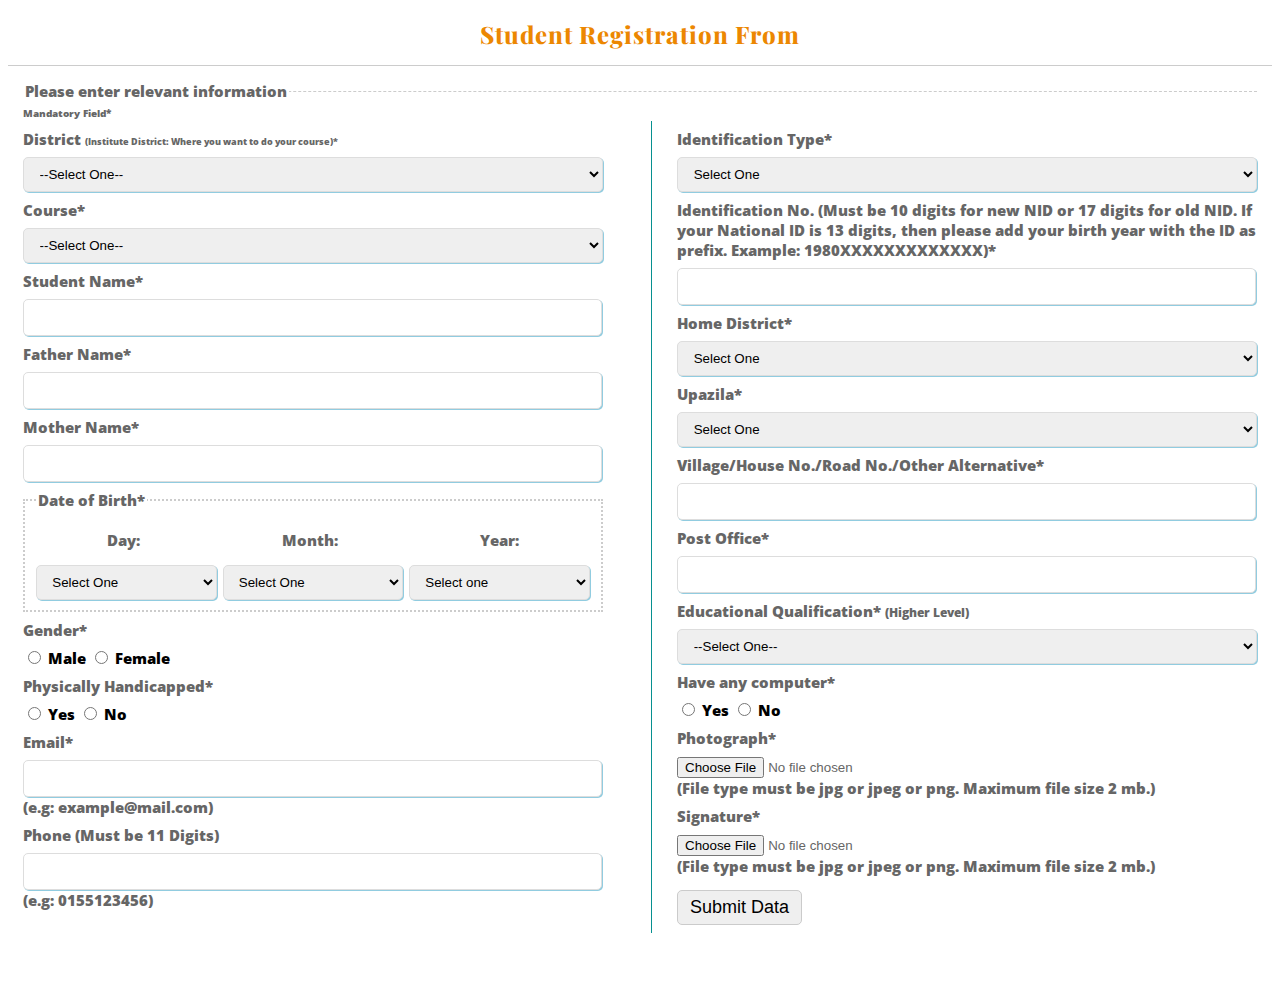
<file: SecondTask/index.html>
<!DOCTYPE html>
<html lang="en">
  <head>
    <meta charset="UTF-8" />
    <meta http-equiv="X-UA-Compatible" content="IE=edge" />
    <meta name="viewport" content="width=device-width, initial-scale=1.0" />
    <link
      href="https://fonts.googleapis.com/css2?family=Playfair+Display&display=swap"
      rel="stylesheet"
    />
    <link rel="preconnect" href="https://fonts.googleapis.com" />
    <link rel="preconnect" href="https://fonts.gstatic.com" crossorigin />
    <link
      href="https://fonts.googleapis.com/css2?family=Open+Sans:wght@300&display=swap"
      rel="stylesheet"
    />
    <link rel="stylesheet" href="style.css" />

    <title>Learning and Earning</title>
  </head>
  <body>
    <div class="caption">Student Registration From</div>
    <div class="container">
      <fieldset class="stitle">
        <legend>Please enter relevant information</legend>
      </fieldset>
      <small style="font-size: 10px">Mandatory Field*</small>
      <form action="">
        <div class="left-section">
          <div class="label">
            District
            <span style="font-size: 9px"
              >(Institute District: Where you want to do your course)*</span
            >
          </div>
          <div>
            <select name="district" id="district">
              <option value="">--Select One--</option>
              <option value="">Dhaka</option>
              <option value="">Narayanganj</option>
              <option value="">Bogra</option>
              <option value="">Gazipur</option>
              <option value="">Mymensing</option>
              <option value="">Naogaon</option>
              <option value="">Faridpur</option>
              <option value="">Gopalganj</option>
              <option value="">Jamalpur</option>
              <option value="">Kishoreganj</option>
              <option value="">Madaripur</option>
              <option value="">Manikganj</option>
            </select>
          </div>
          <div class="label">Course*</div>
          <div>
            <select name="course" id="course">
              <option value="">--Select One--</option>
              <option value="">
                Web Design & Development - 2020 (2020,February)
              </option>
              <option value="">Graphic Design - 2020 (2020,February)</option>
              <option value="">Digital Marketing - 2020 (2020,February)</option>
            </select>
          </div>
          <div class="label">Student Name*</div>
          <div>
            <input class="name" type="text" />
          </div>
          <div class="label">Father Name*</div>
          <div>
            <input class="name" type="text" />
          </div>
          <div class="label">Mother Name*</div>
          <div>
            <input class="name" type="text" />
          </div>
          <fieldset class="label" style="border: 2px dotted #ccc">
            <legend>Date of Birth*</legend>
            <div
              class="dob"
              style="display: flex; justify-content: space-around"
            >
              <p>Day:</p>
              <p>Month:</p>
              <p>Year:</p>
            </div>
            <div style="display: flex; justify-content: space-evenly">
              <select style="margin-right: 6px" name="" id="">
                <option value="">Select One</option>
                <option value="">1</option>
                <option value="">2</option>
                <option value="">3</option>
                <option value="">4</option>
                <option value="">5</option>
                <option value="">6</option>
                <option value="">7</option>
                <option value="">8</option>
                <option value="">9</option>
                <option value="">10</option>
                <option value="">11</option>
                <option value="">12</option>
                <option value="">13</option>
                <option value="">14</option>
                <option value="">15</option>
                <option value="">16</option>
                <option value="">17</option>
                <option value="">18</option>
                <option value="">19</option>
                <option value="">20</option>
                <option value="">21</option>
                <option value="">22</option>
                <option value="">23</option>
                <option value="">24</option>
                <option value="">25</option>
                <option value="">26</option>
                <option value="">27</option>
                <option value="">28</option>
                <option value="">29</option>
                <option value="">30</option>
                <option value="">31</option>
              </select>
              <select style="margin-right: 6px" name="" id="">
                <option value="">Select One</option>
                <option value="">January</option>
                <option value="">Februray</option>
                <option value="">March</option>
                <option value="">April</option>
                <option value="">May</option>
                <option value="">June</option>
                <option value="">July</option>
                <option value="">August</option>
                <option value="">September</option>
                <option value="">October</option>
                <option value="">November</option>
                <option value="">December</option>
              </select>
              <select name="" id="">
                <option value="">Select one</option>
                <option value="1960">1960</option>
                <option value="1961">1961</option>
                <option value="1962">1962</option>
                <option value="1963">1963</option>
                <option value="1964">1964</option>
                <option value="1965">1965</option>
                <option value="1966">1966</option>
                <option value="1967">1967</option>
                <option value="1968">1968</option>
                <option value="1969">1969</option>
                <option value="1970">1970</option>
                <option value="1971">1971</option>
                <option value="1972">1972</option>
                <option value="1973">1973</option>
                <option value="1974">1974</option>
                <option value="1975">1975</option>
                <option value="1976">1976</option>
                <option value="1977">1977</option>
                <option value="1978">1978</option>
                <option value="1979">1979</option>
                <option value="1980">1980</option>
                <option value="1981">1981</option>
                <option value="1982">1982</option>
                <option value="1983">1983</option>
                <option value="1984">1984</option>
                <option value="1985">1985</option>
                <option value="1986">1986</option>
                <option value="1987">1987</option>
                <option value="1988">1988</option>
                <option value="1989">1989</option>
                <option value="1990">1990</option>
                <option value="1991">1991</option>
                <option value="1992">1992</option>
                <option value="1993">1993</option>
                <option value="1994">1994</option>
                <option value="1995">1995</option>
                <option value="1996">1996</option>
                <option value="1997">1997</option>
                <option value="1998">1998</option>
                <option value="1999">1999</option>
                <option value="2000">2000</option>
                <option value="2001">2001</option>
                <option value="2002">2002</option>
                <option value="2003">2003</option>
                <option value="2004">2004</option>
                <option value="2005">2005</option>
                <option value="2006">2006</option>
              </select>
            </div>
          </fieldset>

          <div class="label">Gender*</div>

          <input type="radio" name="gender" id="male" />
          <label for="male">Male</label>
          <input type="radio" name="gender" id="fmale" />
          <label for="fmale">Female</label>
          <div class="label">Physically Handicapped*</div>

          <input type="radio" name="PH" id="Yes" />
          <label for="Yes">Yes</label>
          <input type="radio" name="PH" id="No" />
          <label for="No">No</label>
          <div class="label">Email*</div>
          <div>
            <input class="name" type="text" />
          </div>
          <div>(e.g: example@mail.com)</div>
          <div class="label">Phone (Must be 11 Digits)</div>
          <div>
            <input class="name" type="text" />
          </div>
          <div>(e.g: 0155123456)</div>
        </div>
        <div class="right-section">
          <div class="label">Identification Type*</div>
          <div>
            <select name="IT" id="IT">
              <option value="">Select One</option>
              <option value="">Birth Certificate No.</option>
              <option value="">National ID</option>
            </select>
          </div>
          <div class="label">
            Identification No. (Must be 10 digits for new NID or 17 digits for
            old NID. If your National ID is 13 digits, then please add your
            birth year with the ID as prefix. Example: 1980XXXXXXXXXXXXX)*
          </div>
          <input class="name" type="text" />
          <div class="label">Home District*</div>
          <select name="homeDistrict" id="homeDistrict">
            <option value="">Select One</option>

            <option>Bagerhat</option>
            <option>Bandarban</option>
            <option>Barguna</option>
            <option>Barisal</option>
            <option>Bhola</option>
            <option>Bogra</option>
            <option>Brahmanbaria</option>
            <option>Chandpur</option>
            <option>Chapainawabganj</option>
            <option>Chittagong</option>
            <option value="54" data-div="5">Chuadanga</option>
            <option value="29" data-div="2">Comilla</option>
            <option value="38" data-div="2">Cox's Bazar</option>
            <option value="1" data-div="1">Dhaka</option>
            <option value="46" data-div="7">Dinajpur</option>
            <option value="9" data-div="1">Faridpur</option>
            <option value="33" data-div="2">Feni</option>
            <option value="48" data-div="7">Gaibandha</option>
            <option value="6" data-div="1">Gazipur</option>
            <option value="10" data-div="1">Gopalganj</option>
            <option value="63" data-div="4">Habiganj</option>
            <option value="11" data-div="1">Jamalpur</option>
            <option value="55" data-div="5">Jessore</option>
            <option value="42" data-div="6">Jhalokati</option>
            <option value="56" data-div="5">Jhenaidah</option>
            <option value="22" data-div="3">Joypurhat</option>
            <option value="35" data-div="2">Khagrachhari</option>
            <option value="57" data-div="5">Khulna</option>
            <option value="12" data-div="1">Kishoreganj</option>
            <option value="47" data-div="7">Kurigram</option>
            <option value="58" data-div="5">Kushtia</option>
            <option value="31" data-div="2">Lakshmipur</option>
            <option value="52" data-div="7">Lalmonirhat</option>
            <option value="13" data-div="1">Madaripur</option>
            <option value="59" data-div="5">Magura</option>
            <option value="14" data-div="1">Manikganj</option>
            <option value="60" data-div="5">Meherpur</option>
            <option value="64" data-div="4">Moulvibazar</option>
            <option value="15" data-div="1">Munshiganj</option>
            <option value="7" data-div="1">Mymensing</option>
            <option value="8" data-div="3">Naogaon</option>
            <option value="61" data-div="5">Narail</option>
            <option value="4" data-div="1">Narayanganj</option>
            <option value="16" data-div="1">Narsingdi</option>
            <option value="23" data-div="3">Natore</option>
            <option value="17" data-div="1">Netrokona</option>
            <option value="49" data-div="7">Nilphamari</option>
            <option value="32" data-div="2">Noakhali</option>
            <option value="25" data-div="3">Pabna</option>
            <option value="50" data-div="7">Panchagarh</option>
            <option value="43" data-div="6">Patuakhali</option>
            <option value="44" data-div="6">Pirojpur</option>
            <option value="18" data-div="1">Rajbari</option>
            <option value="26" data-div="3">Rajshahi</option>
            <option value="36" data-div="2">Rangamati</option>
            <option value="45" data-div="7">Rangpur</option>
            <option value="62" data-div="5">Satkhira</option>
            <option value="19" data-div="1">Shariatpur</option>
            <option value="20" data-div="1">Sherpur</option>
            <option value="27" data-div="3">Sirajganj</option>
            <option value="65" data-div="4">Sunamganj</option>
            <option value="66" data-div="4">Sylhet</option>
            <option value="21" data-div="1">Tangail</option>
            <option value="51" data-div="7">Thakurgaon</option>
          </select>
          <div class="label">Upazila*</div>
          <select name="upazila" id="upazila">
            <option value="">Select One</option>
            <option value="416" data-district="55">Abhaynagar</option>
            <option value="6" data-district="5">Adamdighi</option>
            <option value="102" data-district="52">Aditmari</option>
            <option value="137" data-district="39">Agailjhara</option>
            <option value="470" data-district="63">Ajmiriganj</option>
            <option value="180" data-district="28">Akhaura</option>
            <option value="1" data-district="22">Akkelpur</option>
            <option value="412" data-district="54">Alamdanga</option>
            <option value="284" data-district="9">Alfadanga</option>
            <option value="173" data-district="37">Ali Kadam</option>
            <option value="131" data-district="40">Amtali</option>
            <option value="197" data-district="34">Anwara</option>
            <option value="353" data-district="4">Araihazar</option>
            <option value="187" data-district="28">Ashuganj</option>
            <option value="463" data-district="62">Assasuni</option>
            <option value="310" data-district="12">Astagram</option>
            <option value="41" data-district="25">Ataikula</option>
            <option value="42" data-district="25">Atgharia</option>
            <option value="358" data-district="17">Atpara</option>
            <option value="18" data-district="8">Atrai</option>
            <option value="113" data-district="50">Atwari</option>
            <option value="138" data-district="39">Babuganj</option>
            <option value="19" data-district="8">Badalgachhi</option>
            <option value="118" data-district="45">Badarganj</option>
            <option value="269" data-district="36">Bagaichhari</option>
            <option value="29" data-district="23">Bagatipara</option>
            <option value="403" data-district="53">Bagerhat Sadar</option>
            <option value="60" data-district="26">Bagha</option>
            <option value="417" data-district="55">Bagherpara</option>
            <option value="61" data-district="26">Bagmara</option>
            <option value="471" data-district="63">Bahubal</option>
            <option value="311" data-district="12">Bajitpur</option>
            <option value="139" data-district="39">Bakerganj</option>
            <option value="303" data-district="11">Baksiganj</option>
            <option value="496" data-district="66">Balaganj</option>
            <option value="126" data-district="51">Baliadangi</option>
            <option value="368" data-district="18">Baliakandi</option>
            <option value="132" data-district="40">Bamna</option>
            <option value="140" data-district="39">Banaripara</option>
            <option value="181" data-district="28">Bancharampur</option>
            <option value="354" data-district="4">Bandar</option>
            <option value="174" data-district="37">Bandarban Sadar</option>
            <option value="211" data-district="34">
              Bandor (Chittagong Port) Thana
            </option>
            <option value="472" data-district="63">Baniyachong</option>
            <option value="198" data-district="34">Banshkhali</option>
            <option value="30" data-district="23">Baraigram</option>
            <option value="133" data-district="40">Barguna Sadar</option>
            <option value="359" data-district="17">Barhatta</option>
            <option value="143" data-district="39">Barisal Sadar</option>
            <option value="270" data-district="36">Barkal</option>
            <option value="478" data-district="64">Barlekha</option>
            <option value="217" data-district="29">Barura</option>
            <option value="386" data-district="21">Basail</option>
            <option value="430" data-district="57">Batiaghata</option>
            <option value="158" data-district="43">Bauphal</option>
            <option value="497" data-district="66">Beanibazar</option>
            <option value="260" data-district="32">Begumganj</option>
            <option value="398" data-district="16">Belabo</option>
            <option value="272" data-district="36">Belaichhari</option>
            <option value="51" data-district="27">Belkuchi</option>
            <option value="43" data-district="25">Bera</option>
            <option value="134" data-district="40">Betagi</option>
            <option value="312" data-district="12">Bhairab</option>
            <option value="340" data-district="7">Bhaluka</option>
            <option value="166" data-district="44">Bhandaria</option>
            <option value="285" data-district="9">Bhanga</option>
            <option value="44" data-district="25">Bhangura</option>
            <option value="373" data-district="19">Bhedarganj</option>
            <option value="445" data-district="58">Bheramara</option>
            <option value="147" data-district="41">Bhola Sadar</option>
            <option value="36" data-district="24">Bholahat</option>
            <option value="387" data-district="21">Bhuapur</option>
            <option value="93" data-district="47">Bhurungamari</option>
            <option value="188" data-district="28">Bijoynagar</option>
            <option value="75" data-district="46">Biral</option>
            <option value="73" data-district="46">Birampur</option>
            <option value="74" data-district="46">Birganj</option>
            <option value="485" data-district="65">Bishwamvarpur</option>
            <option value="498" data-district="66">Bishwanath</option>
            <option value="69" data-district="26">Boalia Thana</option>
            <option value="199" data-district="34">Boalkhali</option>
            <option value="286" data-district="9">Boalmari</option>
            <option value="76" data-district="46">Bochaganj</option>
            <option value="114" data-district="50">Boda</option>
            <option value="7" data-district="5">Bogra Sadar</option>
            <option value="182" data-district="28">Brahmanbaria Sadar</option>
            <option value="218" data-district="29">Brahmanpara</option>
            <option value="148" data-district="41">Burhanuddin</option>
            <option value="219" data-district="29">Burichang</option>
            <option value="233" data-district="38">Chakaria</option>
            <option value="200" data-district="34">Chandanaish</option>
            <option value="212" data-district="34">Chandgaon Thana</option>
            <option value="220" data-district="29">Chandina</option>
            <option value="189" data-district="30">Chandpur Sadar</option>
            <option value="149" data-district="41">Char Fasson</option>
            <option value="94" data-district="47">Char Rajibpur</option>
            <option value="287" data-district="9">Charbhadrasan</option>
            <option value="62" data-district="26">Charghat</option>
            <option value="262" data-district="32">Chatkhil</option>
            <option value="45" data-district="25">Chatmohar</option>
            <option value="221" data-district="29">Chauddagram</option>
            <option value="418" data-district="55">Chaugachha</option>
            <option value="52" data-district="27">Chauhali</option>
            <option value="241" data-district="33">Chhagalnaiya</option>
            <option value="486" data-district="65">Chhatak</option>
            <option value="95" data-district="47">Chilmari</option>
            <option value="77" data-district="46">Chirirbandar</option>
            <option value="404" data-district="53">Chitalmari</option>
            <option value="413" data-district="54">Chuadanga Sadar</option>
            <option value="473" data-district="63">Chunarughat</option>
            <option value="228" data-district="29">
              Comilla Adarsha Sadar
            </option>
            <option value="232" data-district="29">
              Comilla Sadar Dakshin
            </option>
            <option value="263" data-district="32">Companiganj</option>
            <option value="499" data-district="66">Companigonj</option>
            <option value="234" data-district="38">Cox's Bazar Sadar</option>
            <option value="431" data-district="57">Dacope</option>
            <option value="242" data-district="33">Daganbhuiyan</option>
            <option value="374" data-district="19">Damudya</option>
            <option value="414" data-district="54">Damurhuda</option>
            <option value="159" data-district="43">Dashmina</option>
            <option value="222" data-district="29">Daudkandi</option>
            <option value="150" data-district="41">Daulatkhan</option>
            <option value="327" data-district="14">Daulatpur</option>
            <option value="446" data-district="58">Daulatpur</option>
            <option value="439" data-district="57">Daulatpur Thana</option>
            <option value="464" data-district="62">Debhata</option>
            <option value="223" data-district="29">Debidwar</option>
            <option value="115" data-district="50">Debiganj</option>
            <option value="388" data-district="21">Delduar</option>
            <option value="487" data-district="65">Derai</option>
            <option value="304" data-district="11">Dewanganj</option>
            <option value="508" data-district="1">
              Dhaka North City Corporation
            </option>
            <option value="509" data-district="1">
              Dhaka South City Corporation
            </option>
            <option value="21" data-district="8">Dhamoirhat</option>
            <option value="279" data-district="1">Dhamrai</option>
            <option value="395" data-district="21">Dhanbari</option>
          </select>
          <div class="label">Village/House No./Road No./Other Alternative*</div>
          <input class="name" type="text" />
          <div class="label">Post Office*</div>
          <input class="name" type="text" />
          <div class="label">
            Educational Qualification*
            <span style="font-size: 12px">(Higher Level)</span>
          </div>
          <select name="education" id="education">
            <option value="">--Select One--</option>

            <option value="higher secondary">
              Higher Secondary/Equivalent
            </option>
            <option value="bachelor">Bachelor</option>
            <option value="master">Master</option>
            <option value="phd">Phd</option>
          </select>
          <div class="label">Have any computer*</div>

          <input type="radio" name="cm" id="YesC" />
          <label for="YesC">Yes</label>
          <input type="radio" name="cm" id="NoC" />
          <label for="NoC">No</label>
          <div class="label">Photograph*</div>
          <input type="file" />
          <div>
            (File type must be jpg or jpeg or png. Maximum file size 2 mb.)
          </div>
          <div class="label">Signature*</div>
          <input type="file" />
          <div>
            (File type must be jpg or jpeg or png. Maximum file size 2 mb.)
          </div>
          <div class="label">
            <button>Submit Data</button>
          </div>
        </div>
      </form>
    </div>
  </body>
</html>
</file>
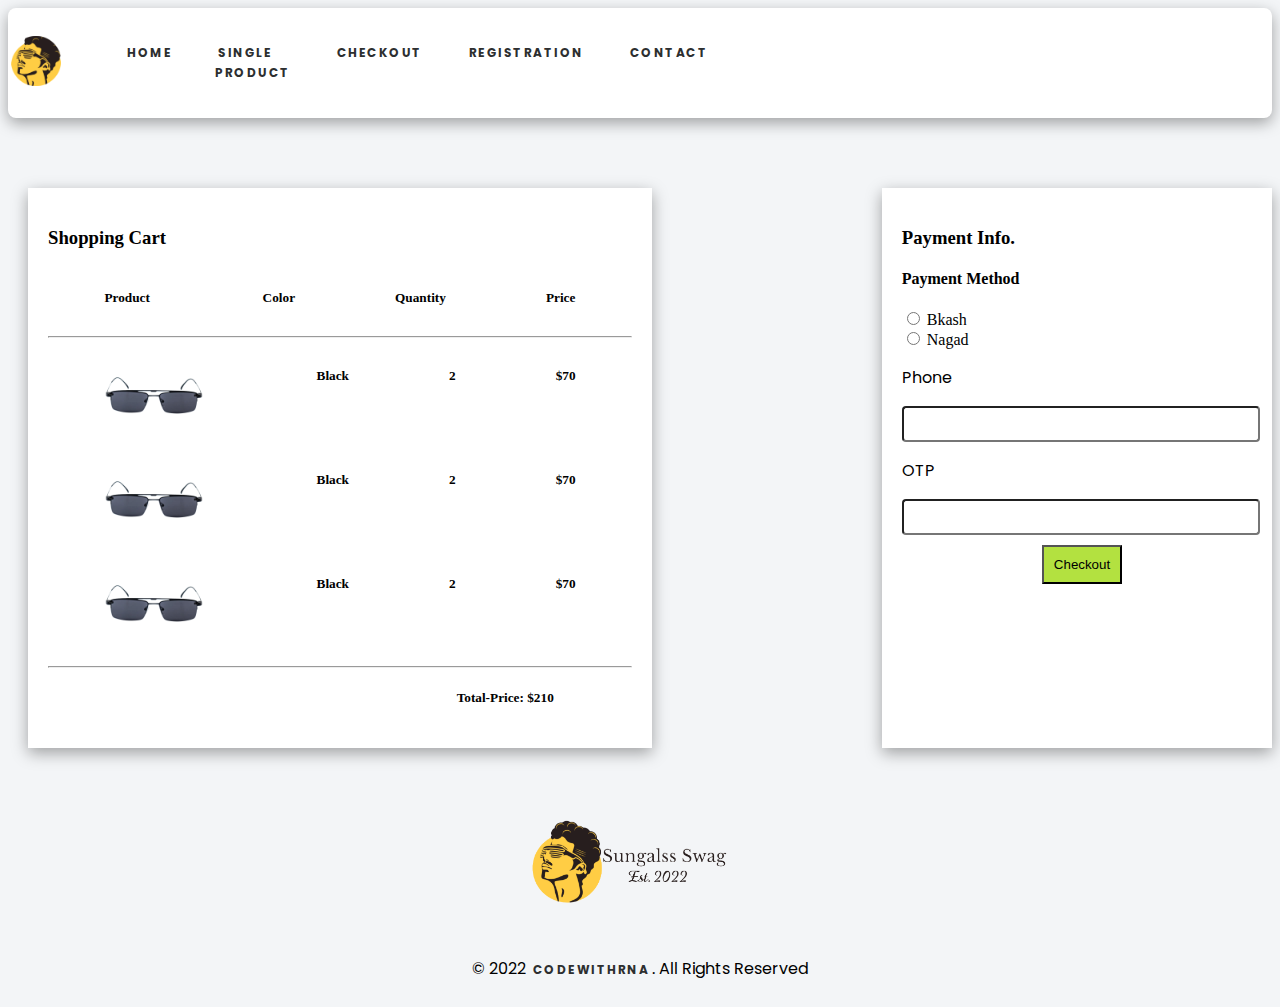
<file: Exam/Project/Html/Checkout/checkout.html>
<!DOCTYPE html>
<html lang="en">
  <head>
    <meta charset="UTF-8" />
    <meta http-equiv="X-UA-Compatible" content="IE=edge" />
    <meta name="viewport" content="width=device-width, initial-scale=1.0" />
    <link
      rel="stylesheet"
      href="https://cdnjs.cloudflare.com/ajax/libs/font-awesome/6.1.2/css/all.min.css"
      integrity="sha512-1sCRPdkRXhBV2PBLUdRb4tMg1w2YPf37qatUFeS7zlBy7jJI8Lf4VHwWfZZfpXtYSLy85pkm9GaYVYMfw5BC1A=="
      crossorigin="anonymous"
      referrerpolicy="no-referrer"
    />
    <!-- Fonts -->
    <link rel="preconnect" href="https://fonts.googleapis.com" />
    <link rel="preconnect" href="https://fonts.gstatic.com" crossorigin />
    <link
      href="https://fonts.googleapis.com/css2?family=Playfair+Display:wght@700&family=Plus+Jakarta+Sans:wght@300&family=Poppins:wght@300&display=swap"
      rel="stylesheet"
    />
    <link rel="stylesheet" href="styles.css" />
    <title>Checkout</title>
  </head>
  <body>
    <header class="header">
      <div class="logo-side">
        <a href="../../home.html">
          <!-- TODO: Add Logo -->
          <img src="../../images/logo-modified.png" width="50" alt="" />
        </a>
      </div>
      <nav>
        <div class="first-ul">
          <ul class="navbar-list">
            <li class="navbar-item">
              <a href="../../home.html" class="navbar-link">Home</a>
            </li>

            <li class="navbar-item">
              <a href="../SingleProduct/singleProduct.html" class="navbar-link"
                >Single Product</a
              >
            </li>

            <li class="navbar-item">
              <a href="../Checkout/checkout.html" class="navbar-link"
                >Checkout
              </a>
            </li>

            <li class="navbar-item">
              <a href="../Register/register.html" class="navbar-link"
                >Registration
              </a>
            </li>

            <li class="navbar-item">
              <a href="../Contact/contact.html" class="navbar-link">Contact</a>
            </li>
          </ul>
        </div>
        <div class="second-ul">
          <ul class="action-list">
            <li>
              <a href="#"><i class="fa-solid fa-magnifying-glass"></i></a>
            </li>
            <li>
              <a href="#"><i class="fa-solid fa-user-large"></i></a>
            </li>
            <li>
              <a href="#"><i class="fa-solid fa-cart-shopping"></i></a>
            </li>
            <li>
              <a href="#"><i class="fa-solid fa-moon"></i></a>
            </li>
          </ul>
        </div>
      </nav>
    </header>
    <main>
      <section class="hero">
        <div class="shopping-cart">
          <h3>Shopping Cart</h3>
          <div class="title">
            <div class="prod"><h5>Product</h5></div>
            <div class="sqp">
              <h5 style="margin-right: 100px">Color</h5>
              <h5 style="margin-right: 100px">Quantity</h5>
              <h5>Price</h5>
            </div>
          </div>
          <hr />
          <div class="title">
            <div class="prod">
              <img src="../../images/p12.png" width="100px" alt="" />
            </div>
            <div class="sqp">
              <h5 style="margin-right: 100px">Black</h5>
              <h5 style="margin-right: 100px">2</h5>
              <h5>$70</h5>
            </div>
          </div>
          <div class="title">
            <div class="prod">
              <img src="../../images/p12.png" width="100px" alt="" />
            </div>
            <div class="sqp">
              <h5 style="margin-right: 100px">Black</h5>
              <h5 style="margin-right: 100px">2</h5>
              <h5>$70</h5>
            </div>
          </div>
          <div class="title">
            <div class="prod">
              <img src="../../images/p12.png" width="100px" alt="" />
            </div>
            <div class="sqp">
              <h5 style="margin-right: 100px">Black</h5>
              <h5 style="margin-right: 100px">2</h5>
              <h5>$70</h5>
            </div>
          </div>
          <hr />
          <div>
            <h5 style="margin-left: 70%">Total-Price: $210</h5>
          </div>
        </div>
        <div class="paymentinfo">
          <h3>Payment Info.</h3>

          <div class="method">
            <h4>Payment Method</h4>
            <input type="radio" id="bkash" name="fav_language" value="HTML" />
            <label for="bkash">Bkash</label><br />
            <input type="radio" id="nagad" name="fav_language" value="CSS" />
            <label for="nagad">Nagad</label><br />
          </div>
          <div class="number">
            <p for="">Phone</p>
            <input
              type="text"
              style="width: 100%; height: 30px; border-radius: 4px"
            />
          </div>
          <div class="number">
            <p for="">OTP</p>
            <input
              type="text"
              style="width: 100%; height: 30px; border-radius: 4px"
            />
          </div>
          <div>
            <button
              style="
                padding: 10px;
                margin-top: 10px;
                background-color: #b3e140;
                margin-left: 40%;
              "
            >
              Checkout
            </button>
          </div>
        </div>
      </section>
    </main>
    <footer>
      <div class="footer-container">
        <div class="logo">
          <img
            src="../../images/logo.png"
            width="200"
            style="margin-left: 140px; margin-top: 20px"
            alt=""
          />
        </div>
        <div class="social" style="display: flex; margin-left: 180px">
          <div class="media">
            <i class="fa-brands fa-facebook fa-lg"></i>
          </div>
          <div class="media">
            <i class="fa-brands fa-instagram fa-lg"></i>
          </div>

          <div class="media"><i class="fa-brands fa-youtube fa-lg"></i></div>
        </div>
        <div class="copy">
          <p class="copyright" style="text-align: center; color: black">
            &copy; 2022 <a href="#" class="copyright-link">codewithRnA</a>. All
            Rights Reserved
          </p>
        </div>
      </div>
    </footer>
  </body>
</html>
</file>
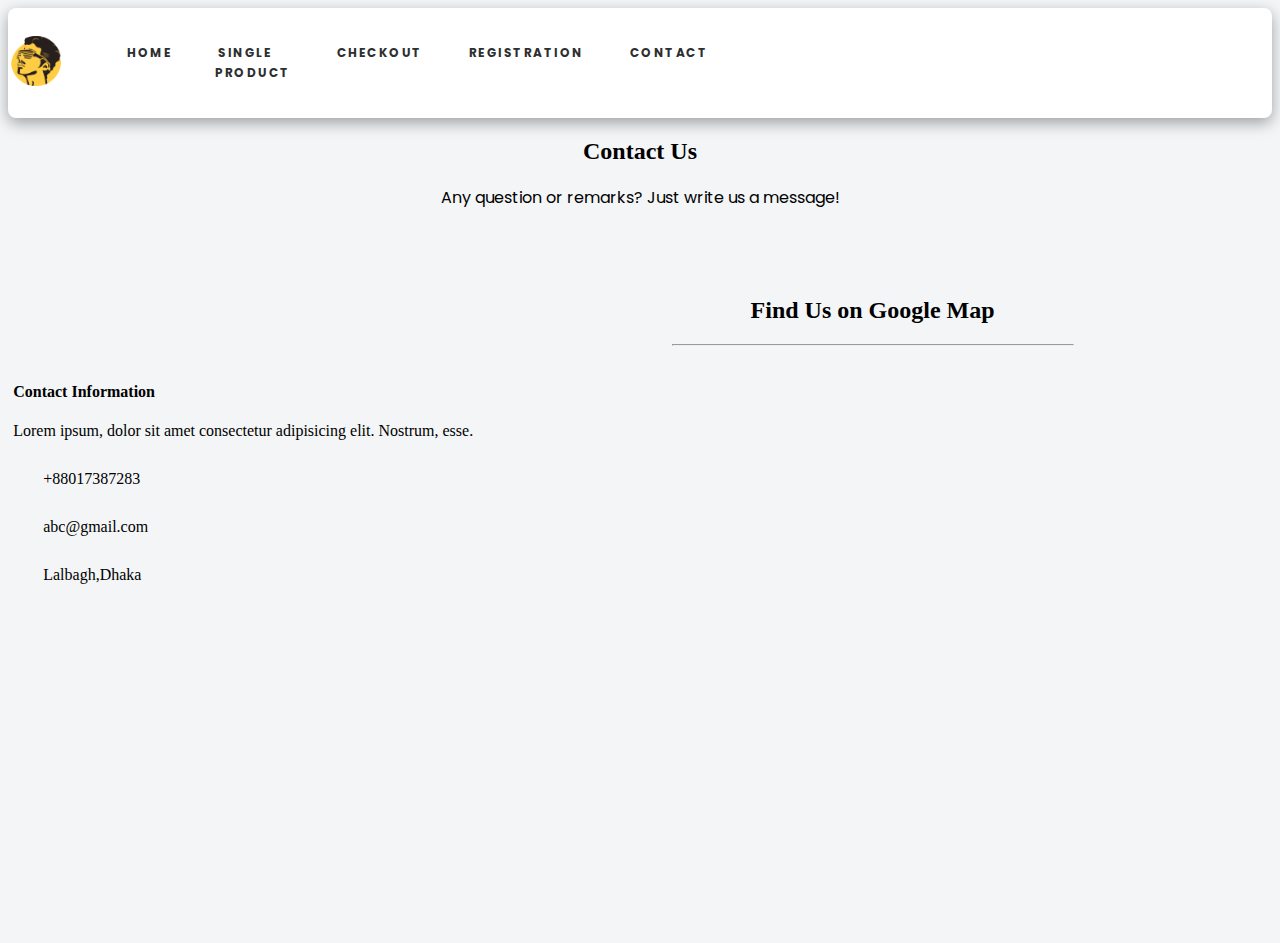
<file: Exam/Project/Html/Contact/contact.html>
<!DOCTYPE html>
<html lang="en">
  <head>
    <meta charset="UTF-8" />
    <meta http-equiv="X-UA-Compatible" content="IE=edge" />
    <meta name="viewport" content="width=device-width, initial-scale=1.0" />
    <link
      rel="stylesheet"
      href="https://cdnjs.cloudflare.com/ajax/libs/font-awesome/6.1.2/css/all.min.css"
      integrity="sha512-1sCRPdkRXhBV2PBLUdRb4tMg1w2YPf37qatUFeS7zlBy7jJI8Lf4VHwWfZZfpXtYSLy85pkm9GaYVYMfw5BC1A=="
      crossorigin="anonymous"
      referrerpolicy="no-referrer"
    />
    <!-- Fonts -->
    <link rel="preconnect" href="https://fonts.googleapis.com" />
    <link rel="preconnect" href="https://fonts.gstatic.com" crossorigin />
    <link
      href="https://fonts.googleapis.com/css2?family=Playfair+Display:wght@700&family=Plus+Jakarta+Sans:wght@300&family=Poppins:wght@300&display=swap"
      rel="stylesheet"
    />
    <link rel="stylesheet" href="styles.css" />
    <title>Contact</title>
  </head>
  <body>
    <header class="header">
      <div class="logo-side">
        <a href="../../home.html">
          <!-- TODO: Add Logo -->
          <img src="../../images/logo-modified.png" width="50" alt="" />
        </a>
      </div>
      <nav>
        <div class="first-ul">
          <ul class="navbar-list">
            <li class="navbar-item">
              <a href="../../home.html" class="navbar-link">Home</a>
            </li>

            <li class="navbar-item">
              <a href="../SingleProduct/singleProduct.html" class="navbar-link"
                >Single Product</a
              >
            </li>

            <li class="navbar-item">
              <a href="../Checkout/checkout.html" class="navbar-link"
                >Checkout
              </a>
            </li>

            <li class="navbar-item">
              <a href="../Register/register.html" class="navbar-link"
                >Registration
              </a>
            </li>

            <li class="navbar-item">
              <a href="../Contact/contact.html" class="navbar-link">Contact</a>
            </li>
          </ul>
        </div>
        <div class="second-ul">
          <ul class="action-list">
            <li>
              <a href="#"><i class="fa-solid fa-magnifying-glass"></i></a>
            </li>
            <li>
              <a href="#"><i class="fa-solid fa-user-large"></i></a>
            </li>
            <li>
              <a href="#"><i class="fa-solid fa-cart-shopping"></i></a>
            </li>
            <li>
              <a href="#"><i class="fa-solid fa-moon"></i></a>
            </li>
          </ul>
        </div>
      </nav>
    </header>
    <!-- Google Map -->
    <main>
      <section class="contact-us">
        <div class="title">
          <h2 style="text-align: center">Contact Us</h2>
          <p style="text-align: center">
            Any question or remarks? Just write us a message!
          </p>
        </div>
        <br />
        <br />
        <div class="contact-form">
          <div class="left-side1" style="height: auto; margin-top: 100px">
            <div class="header1">
              <h4>Contact Information</h4>
              <span
                >Lorem ipsum, dolor sit amet consectetur adipisicing elit.
                Nostrum, esse.</span
              >
            </div>
            <div class="contact-way">
              <i class="fa-solid fa-phone fa-lg"></i>
              <span>+88017387283</span>
            </div>
            <div class="contact-way">
              <i class="fa-solid fa-envelope fa-lg"></i>
              <span>abc@gmail.com</span>
            </div>
            <div class="contact-way">
              <i class="fa-solid fa-location-dot fa-lg"></i>
              <span>Lalbagh,Dhaka</span>
            </div>
          </div>
          <div class="right-side1">
            <h2 style="text-align: center">Find Us on Google Map</h2>
            <hr width="400px" />
            <div class="map" style="padding: 50px">
              <iframe
                title="Our locatin find in google map"
                src="https://www.google.com/maps/embed?pb=!1m18!1m12!1m3!1d3687.1248196520914!2d91.96887051475842!3d22.461943285239826!2m3!1f0!2f0!3f0!3m2!1i1024!2i768!4f13.1!3m3!1m2!1s0x30ad2fca34ae5549%3A0x35c88a37b3e90e97!2sChittagong%20University%20of%20Engineering%20and%20Technology!5e0!3m2!1sen!2sbd!4v1654106264812!5m2!1sen!2sbd"
                width="100%"
                height="450"
                frameborder="0"
                allowfullscreen=""
                aria-hidden="false"
                tabindex="0"
              />
            </div>
          </div>
        </div>
      </section>
      <!-- <section class="find-us" style="margin-top: 50px">
        <h2 style="text-align: center">Find Us on Google Map</h2>
        <hr width="400px" />
        <div class="map" style="padding: 50px">
          <iframe
            title="Our locatin find in google map"
            src="https://www.google.com/maps/embed?pb=!1m18!1m12!1m3!1d3687.1248196520914!2d91.96887051475842!3d22.461943285239826!2m3!1f0!2f0!3f0!3m2!1i1024!2i768!4f13.1!3m3!1m2!1s0x30ad2fca34ae5549%3A0x35c88a37b3e90e97!2sChittagong%20University%20of%20Engineering%20and%20Technology!5e0!3m2!1sen!2sbd!4v1654106264812!5m2!1sen!2sbd"
            width="100%"
            height="450"
            frameborder="0"
            allowfullscreen=""
            aria-hidden="false"
            tabindex="0"
          />
        </div>
      </section> -->
      <!-- Map End -->
    </main>
    <footer>
      <div class="footer-container">
        <div class="logo">
          <img
            src="../../images/logo.png"
            width="200"
            style="margin-left: 140px; margin-top: 20px"
            alt=""
          />
        </div>
        <div class="social" style="display: flex; margin-left: 180px">
          <div class="media">
            <i class="fa-brands fa-facebook fa-lg"></i>
          </div>
          <div class="media">
            <i class="fa-brands fa-instagram fa-lg"></i>
          </div>

          <div class="media"><i class="fa-brands fa-youtube fa-lg"></i></div>
        </div>
        <div class="copy">
          <p class="copyright" style="text-align: center; color: black">
            &copy; 2022 <a href="#" class="copyright-link">codewithRnA</a>. All
            Rights Reserved
          </p>
        </div>
      </div>
    </footer>
  </body>
</html>
</file>
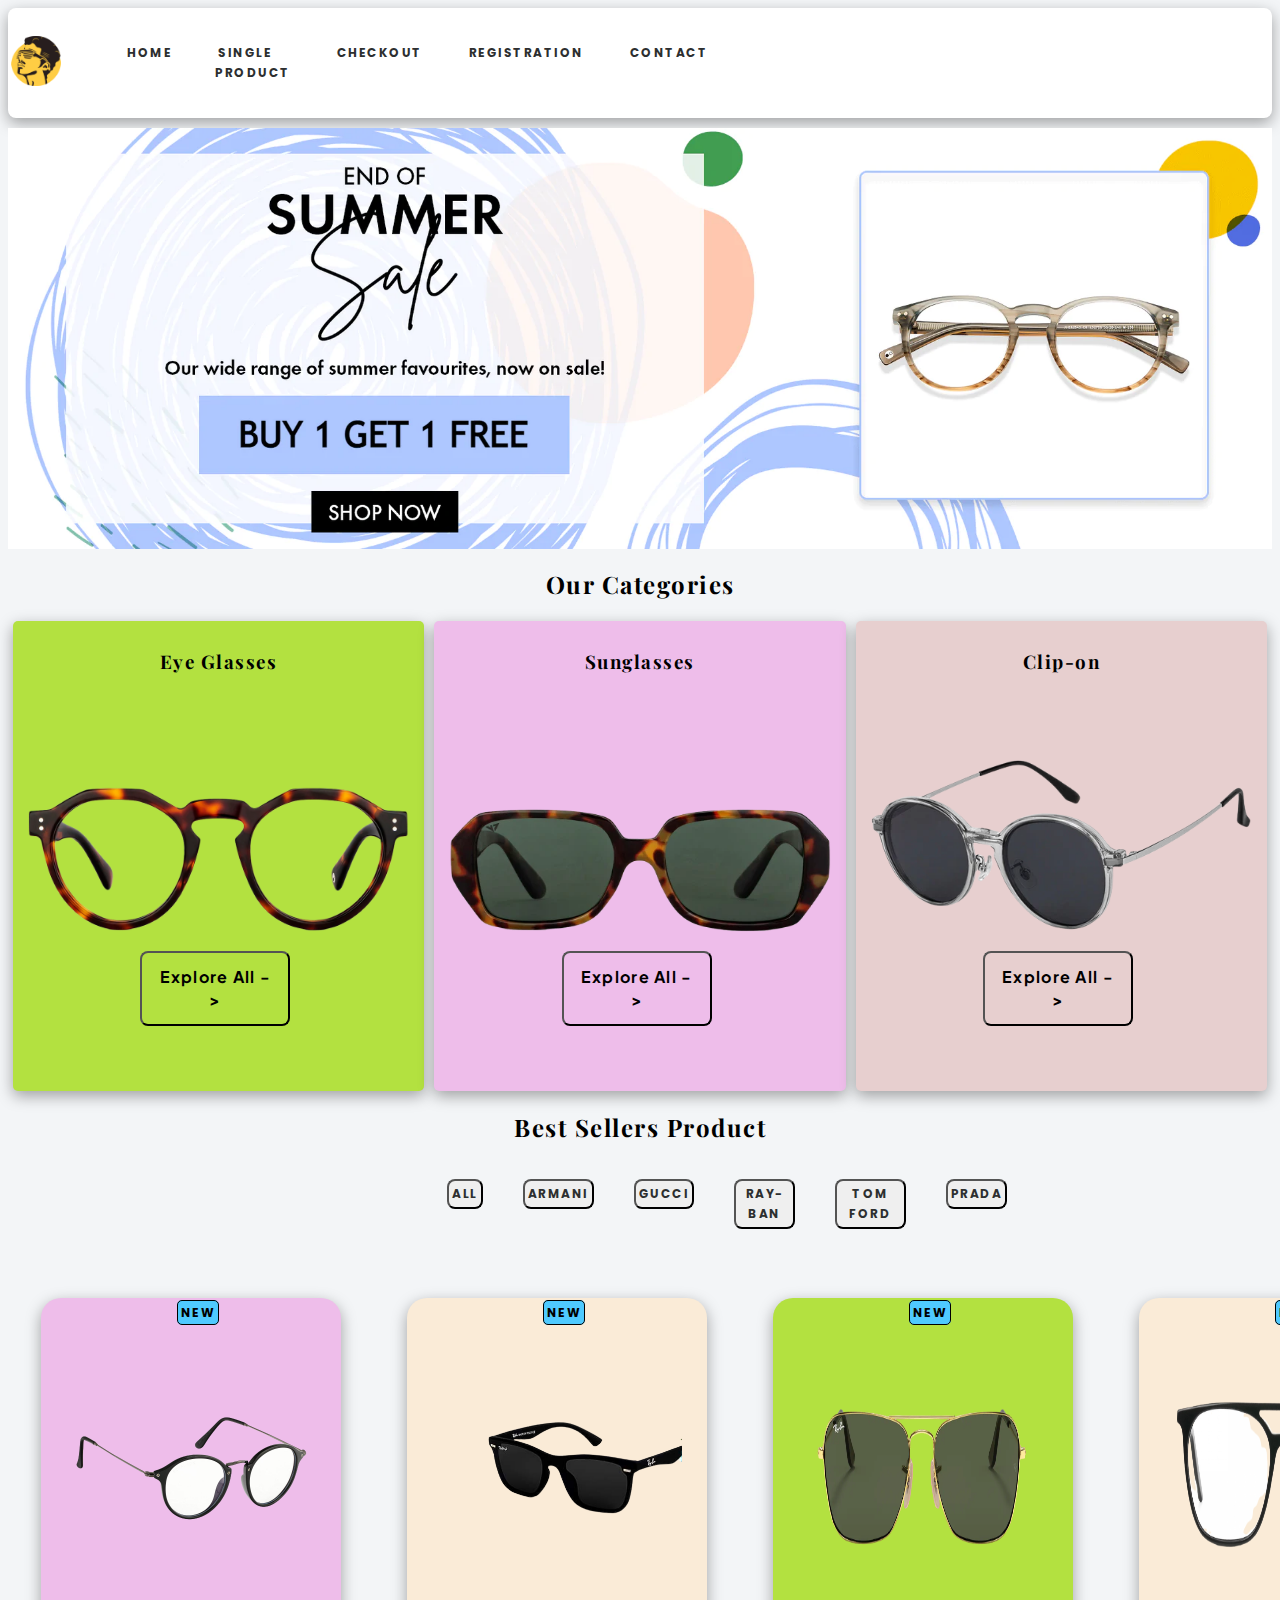
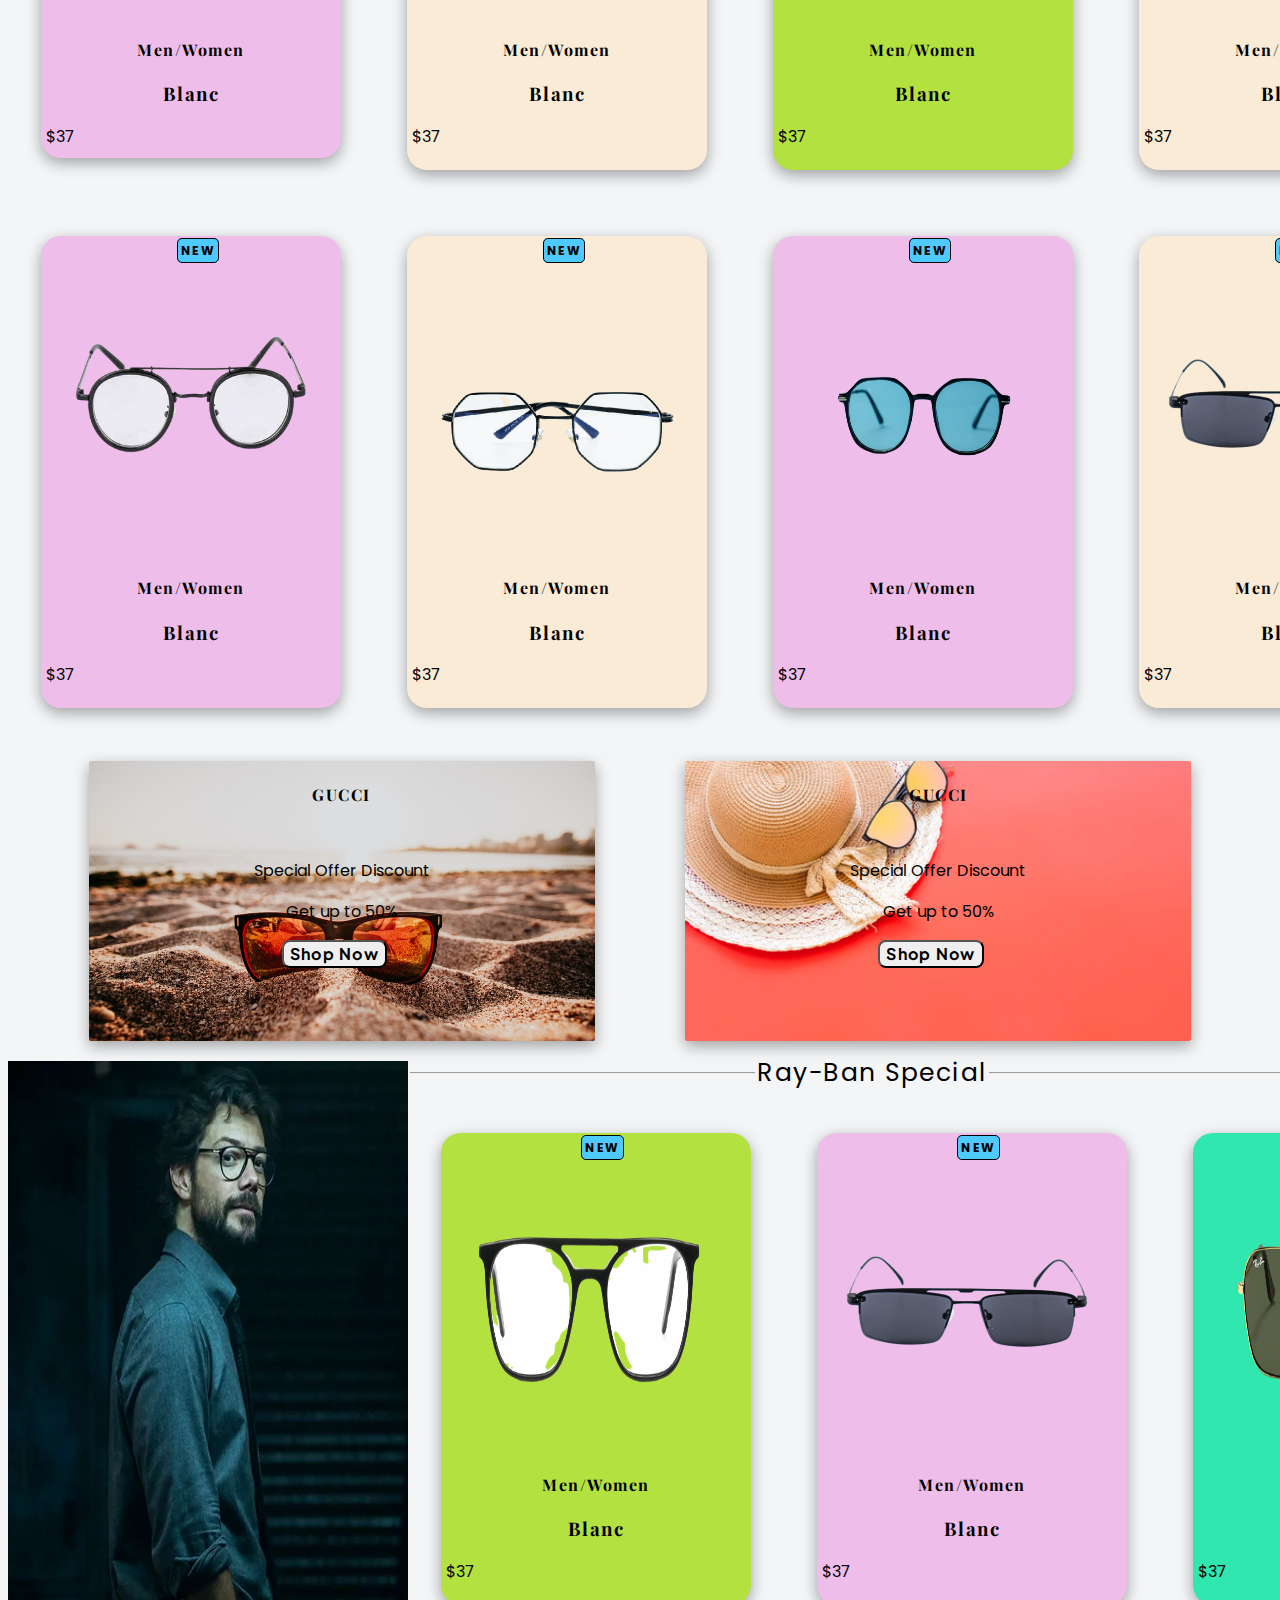
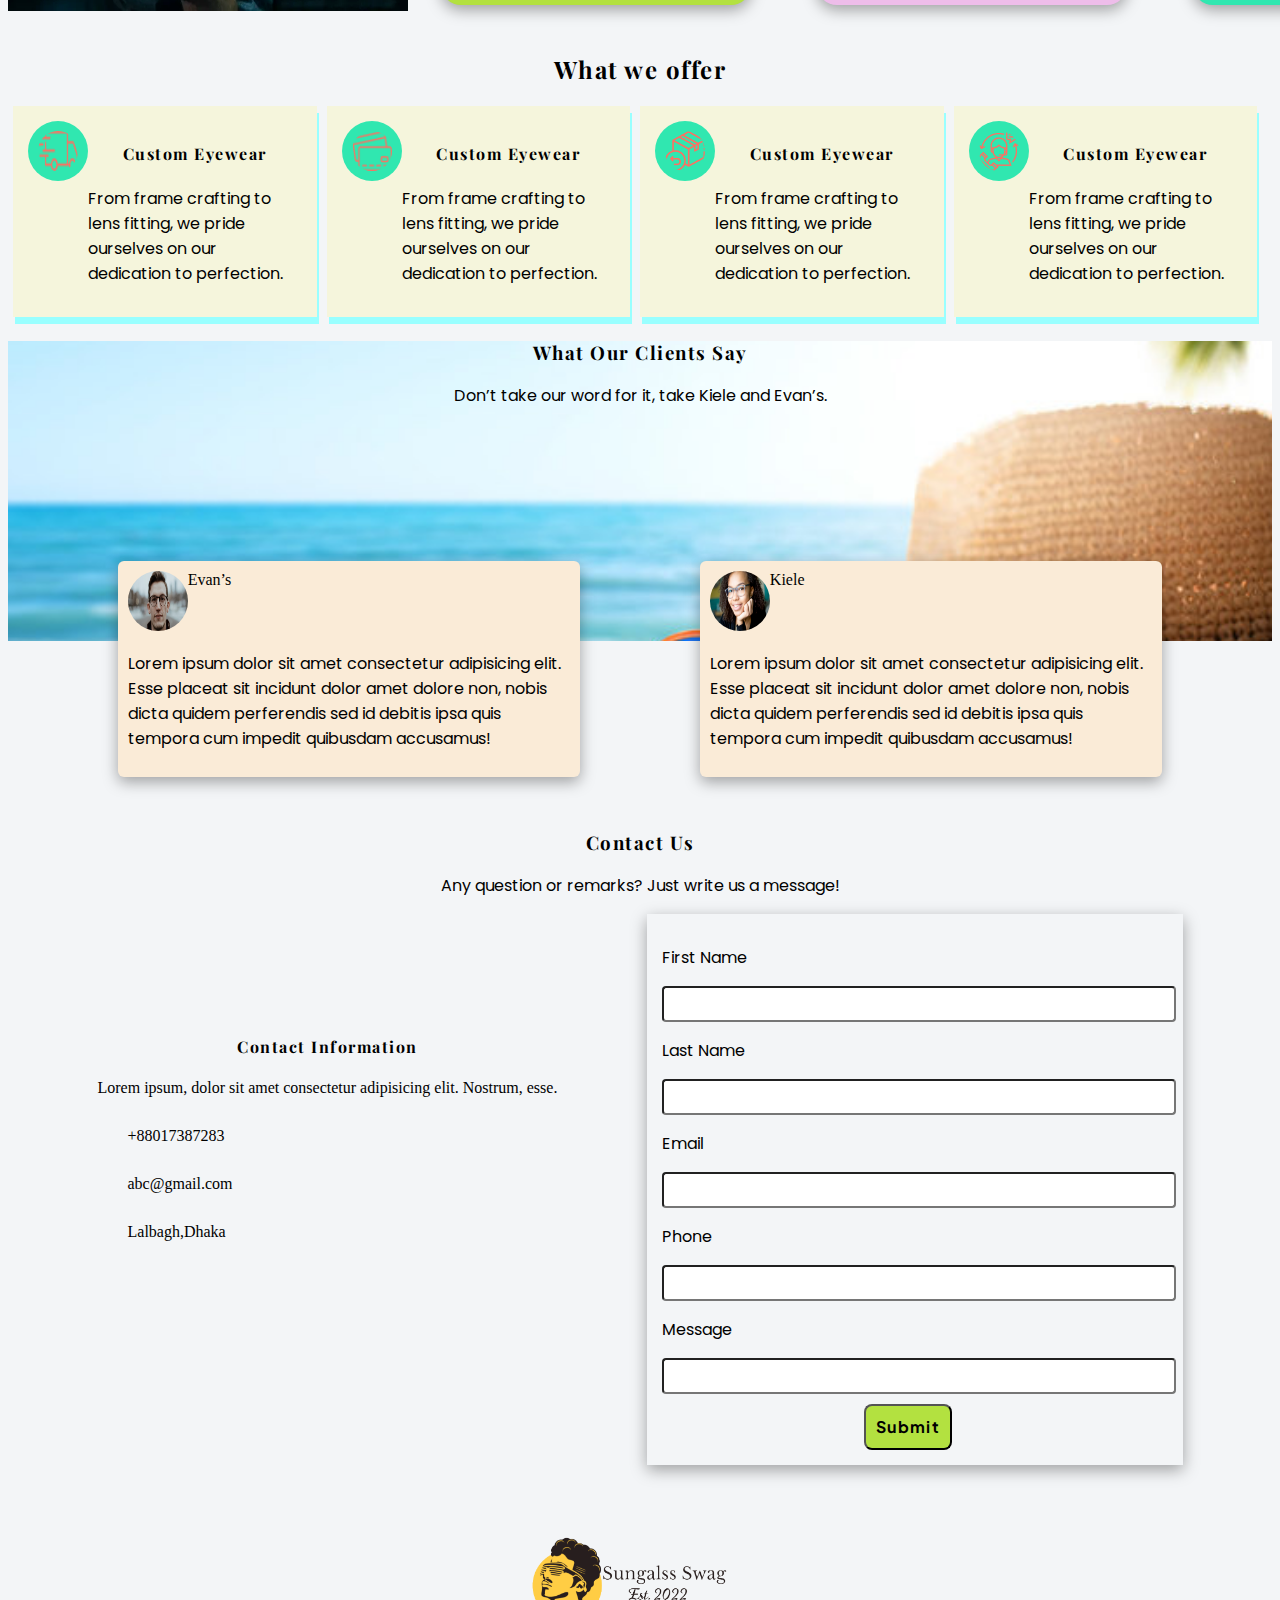
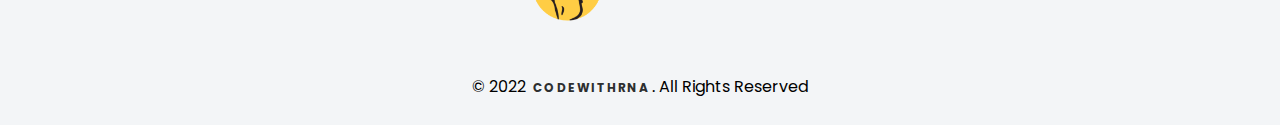
<file: Exam/Project/Html/Home/home.html>
<!DOCTYPE html>
<html lang="en">
  <head>
    <meta charset="UTF-8" />
    <meta http-equiv="X-UA-Compatible" content="IE=edge" />
    <meta name="viewport" content="width=device-width, initial-scale=1.0" />
    <link
      rel="shortcut icon"
      href="../../images/logo-modified.png"
      type="image/x-icon"
    />
    <!-- FontAwesome -->
    <link
      rel="stylesheet"
      href="https://cdnjs.cloudflare.com/ajax/libs/font-awesome/6.1.2/css/all.min.css"
      integrity="sha512-1sCRPdkRXhBV2PBLUdRb4tMg1w2YPf37qatUFeS7zlBy7jJI8Lf4VHwWfZZfpXtYSLy85pkm9GaYVYMfw5BC1A=="
      crossorigin="anonymous"
      referrerpolicy="no-referrer"
    />
    <!-- Fonts -->
    <link rel="preconnect" href="https://fonts.googleapis.com" />
    <link rel="preconnect" href="https://fonts.gstatic.com" crossorigin />
    <link
      href="https://fonts.googleapis.com/css2?family=Playfair+Display:wght@700&family=Plus+Jakarta+Sans:wght@300&family=Poppins:wght@300&display=swap"
      rel="stylesheet"
    />
    <link rel="stylesheet" href="styles.css" />
    <title>Sunglass-Swag</title>
  </head>
  <body>
    <!-- Header Section -->
    <header class="header">
      <div class="logo-side">
        <a href="../Home/home.html">
          <!-- TODO: Add Logo -->
          <img src="../../images/logo-modified.png" width="50" alt="" />
        </a>
      </div>
      <nav>
        <div class="first-ul">
          <ul class="navbar-list">
            <li class="navbar-item">
              <a href="#" class="navbar-link">Home</a>
            </li>

            <li class="navbar-item">
              <a href="../SingleProduct/singleProduct.html" class="navbar-link"
                >Single Product</a
              >
            </li>

            <li class="navbar-item">
              <a href="../Checkout/checkout.html" class="navbar-link"
                >Checkout
              </a>
            </li>

            <li class="navbar-item">
              <a href="../Register/register.html" class="navbar-link"
                >Registration
              </a>
            </li>

            <li class="navbar-item">
              <a href="../Contact/contact.html" class="navbar-link">Contact</a>
            </li>
          </ul>
        </div>
        <div class="second-ul">
          <ul class="action-list">
            <li>
              <a href="#"><i class="fa-solid fa-magnifying-glass"></i></a>
            </li>
            <li>
              <a href="#"><i class="fa-solid fa-user-large"></i></a>
            </li>
            <li>
              <a href="#"><i class="fa-solid fa-cart-shopping"></i></a>
            </li>
            <li>
              <a href="#"><i class="fa-solid fa-moon"></i></a>
            </li>
          </ul>
        </div>
      </nav>
    </header>
    <!-- Main body -->
    <main>
      <section class="cover">
        <img src="../../images/hero.png" alt="" style="max-width: 100%" />
      </section>
      <!-- Categories -->

      <h2>Our Categories</h2>
      <section class="categories">
        <div
          class="ctype"
          style="
            background-image: url('../../images/glass1.png');
            background-color: #b3e140;
          "
        >
          <h3>Eye Glasses</h3>
          <button class="categories-button" style="background-color: #b3e140">
            Explore All ->
          </button>
        </div>
        <div
          class="ctype"
          style="
            background-image: url('../../images/glass2.png');
            background-color: #eebdea;
          "
        >
          <h3>Sunglasses</h3>
          <button class="categories-button" style="background-color: #eebdea">
            Explore All ->
          </button>
        </div>
        <div
          class="ctype"
          style="
            background-image: url('../../images/glass31.png');
            background-color: #e7cfcf;
          "
        >
          <h3>Clip-on</h3>
          <button class="categories-button" style="background-color: #e7cfcf">
            Explore All ->
          </button>
        </div>
      </section>

      <!-- Products -->
      <section class="product">
        <div class="container-type">
          <h2 style="text-align: center">Best Sellers Product</h2>
          <ul class="filter-list">
            <li>
              <button>All</button>
            </li>

            <li>
              <button>Armani</button>
            </li>

            <li>
              <button>Gucci</button>
            </li>

            <li>
              <button>Ray-Ban</button>
            </li>

            <li>
              <button>Tom Ford</button>
            </li>

            <li>
              <button>Prada</button>
            </li>
          </ul>
        </div>
        <div class="products">
          <div
            class="single-product"
            style="width: 300px; height: 450px; padding: 5px"
          >
            <a href="" class="new" style="margin-left: 45%">New</a>
            <img
              src="../../images/p3.png"
              alt=""
              width="250"
              height="250px"
              style="z-index: -1; margin: 20px"
            />
            <div class="info">
              <h4>Men/Women</h4>
              <h3>Blanc</h3>
              <p>$37</p>
            </div>
          </div>
          <div
            class="single-product"
            style="width: 300px; height: auto; padding: 5px"
          >
            <a href="" class="new" style="margin-left: 45%">New</a>
            <img
              src="../../images/p4.png"
              alt=""
              width="250"
              height="250px"
              style="z-index: -1; margin: 20px"
            />
            <div class="info">
              <h4>Men/Women</h4>
              <h3>Blanc</h3>
              <p>$37</p>
            </div>
          </div>
          <div
            class="single-product"
            style="
              width: 300px;
              height: auto;
              padding: 5px;
              background-color: #b3e140; ;
            "
          >
            <a href="" class="new" style="margin-left: 45%">New</a>
            <img
              src="../../images/p11.png"
              alt=""
              width="250"
              height="250px"
              style="z-index: -1; margin: 20px"
            />
            <div class="info">
              <h4>Men/Women</h4>
              <h3>Blanc</h3>
              <p>$37</p>
            </div>
          </div>
          <div
            class="single-product"
            style="width: 300px; height: auto; padding: 5px"
          >
            <a href="" class="new" style="margin-left: 45%">New</a>
            <img
              src="../../images/p13.png"
              alt=""
              width="250"
              height="250px"
              style="z-index: -1; margin: 20px"
            />
            <div class="info">
              <h4>Men/Women</h4>
              <h3>Blanc</h3>
              <p>$37</p>
            </div>
          </div>
        </div>
        <div class="products">
          <div
            class="single-product"
            style="width: 300px; height: auto; padding: 5px"
          >
            <a href="" class="new" style="margin-left: 45%">New</a>
            <img
              src="../../images/p7.png"
              alt=""
              width="250"
              height="250px"
              style="z-index: -1; margin: 20px"
            />
            <div class="info">
              <h4>Men/Women</h4>
              <h3>Blanc</h3>
              <p>$37</p>
            </div>
          </div>
          <div
            class="single-product"
            style="width: 300px; height: auto; padding: 5px"
          >
            <a href="" class="new" style="margin-left: 45%">New</a>
            <img
              src="../../images/p8.png"
              alt=""
              width="250"
              height="250px"
              style="z-index: -1; margin: 20px"
            />
            <div class="info">
              <h4>Men/Women</h4>
              <h3>Blanc</h3>
              <p>$37</p>
            </div>
          </div>
          <div
            class="single-product"
            style="width: 300px; height: auto; padding: 5px"
          >
            <a href="" class="new" style="margin-left: 45%">New</a>
            <img
              src="../../images/p9.png"
              alt=""
              width="250"
              height="250px"
              style="z-index: -1; margin: 20px"
            />
            <div class="info">
              <h4>Men/Women</h4>
              <h3>Blanc</h3>
              <p>$37</p>
            </div>
          </div>
          <div
            class="single-product"
            style="width: 300px; height: auto; padding: 5px"
          >
            <a href="" class="new" style="margin-left: 45%">New</a>
            <img
              src="../../images/p12.png"
              alt=""
              width="250"
              height="250px"
              style="z-index: -1; margin: 20px"
            />
            <div class="info">
              <h4>Men/Women</h4>
              <h3>Blanc</h3>
              <p>$37</p>
            </div>
          </div>
        </div>
      </section>

      <!-- Advirtise -->
      <section class="ad">
        <div class="container">
          <div
            class="add-item"
            style="
              background-image: url('../../images/add1.jpg');
              background-repeat: no-repeat;
              background-position: center;
              background-size: cover;
            "
          >
            <h4>GUCCI</h4>
            <div style="margin: auto; width: 300px; padding: 15px">
              <p style="text-align: center; color: black">
                Special Offer Discount
              </p>
              <p style="text-align: center; color: black">Get up to 50%</p>
              <button style="margin-left: 90px">Shop Now</button>
            </div>
          </div>
          <div
            class="add-item"
            style="
              background-image: url('../../images/add2.jpg');
              background-repeat: no-repeat;
              background-position: center;
              background-size: cover;
            "
          >
            <h4>GUCCI</h4>
            <div style="margin: auto; width: 300px; padding: 15px">
              <p style="text-align: center; color: black">
                Special Offer Discount
              </p>
              <p style="text-align: center; color: black">Get up to 50%</p>
              <button style="margin-left: 90px">Shop Now</button>
            </div>
          </div>
        </div>
      </section>

      <!-- ray-ban special -->
      <section class="special">
        <div class="left-side">
          <img
            src="../../images/prof.png"
            height="550px"
            width="400px"
            alt=""
          />
        </div>
        <div class="righ-side">
          <fieldset
            style="
              width: 900px;
              border-bottom: none;
              border-left: none;
              border-right: none;
            "
          >
            <legend style="font-size: 25px; font-family:'Poppins">
              Ray-Ban Special
            </legend>
          </fieldset>

          <div class="products">
            <div
              class="single-product"
              style="
                background-color: #b3e140;
                width: 300px;
                height: auto;
                padding: 5px;
              "
            >
              <a href="" class="new" style="margin-left: 45%">New</a>
              <img
                src="../../images/p13.png"
                alt=""
                width="250"
                height="250px"
                style="z-index: -1; margin: 20px"
              />
              <div class="info">
                <h4>Men/Women</h4>
                <h3>Blanc</h3>
                <p>$37</p>
              </div>
            </div>
            <div
              class="single-product"
              style="
                background-color: #eebdea;
                width: 300px;
                height: auto;
                padding: 5px;
              "
            >
              <a href="" class="new" style="margin-left: 45%">New</a>
              <img
                src="../../images/p12.png"
                alt=""
                width="250"
                height="250px"
                style="z-index: -1; margin: 20px"
              />
              <div class="info">
                <h4>Men/Women</h4>
                <h3>Blanc</h3>
                <p>$37</p>
              </div>
            </div>
            <div
              class="single-product"
              style="
                background-color: #30e7b0;
                width: 300px;
                height: auto;
                padding: 5px;
              "
            >
              <a href="" class="new" style="margin-left: 45%">New</a>
              <img
                src="../../images/p11.png"
                alt=""
                width="250"
                height="250px"
                style="z-index: -1; margin: 20px"
              />
              <div class="info">
                <h4>Men/Women</h4>
                <h3>Blanc</h3>
                <p>$37</p>
              </div>
            </div>
          </div>
        </div>
      </section>

      <!-- What we offer -->
      <section class="offer">
        <div class="title">
          <h2>What we offer</h2>
        </div>
        <div class="services">
          <div class="single-service">
            <div class="service-image">
              <img
                src="../../images/service-1.png"
                width="40"
                height="40"
                style="
                  background-color: #30e7b0;
                  border-radius: 50%;
                  padding: 10px;
                "
                alt=""
              />
            </div>
            <div class="service-name">
              <h4>Custom Eyewear</h4>
              <p>
                From frame crafting to lens fitting, we pride ourselves on our
                dedication to perfection.
              </p>
            </div>
          </div>
          <div class="single-service">
            <div class="service-image">
              <img
                src="../../images/service-2.png"
                width="40"
                height="40"
                style="
                  background-color: #30e7b0;
                  border-radius: 50%;
                  padding: 10px;
                "
                alt=""
              />
            </div>
            <div class="service-name">
              <h4>Custom Eyewear</h4>
              <p>
                From frame crafting to lens fitting, we pride ourselves on our
                dedication to perfection.
              </p>
            </div>
          </div>
          <div class="single-service">
            <div class="service-image">
              <img
                src="../../images/service-3.png"
                width="40"
                height="40"
                style="
                  background-color: #30e7b0;
                  border-radius: 50%;
                  padding: 10px;
                "
                alt=""
              />
            </div>
            <div class="service-name">
              <h4>Custom Eyewear</h4>
              <p>
                From frame crafting to lens fitting, we pride ourselves on our
                dedication to perfection.
              </p>
            </div>
          </div>
          <div class="single-service">
            <div class="service-image">
              <img
                src="../../images/service-4.png"
                width="40"
                height="40"
                style="
                  background-color: #30e7b0;
                  border-radius: 50%;
                  padding: 10px;
                "
                alt=""
              />
            </div>
            <div class="service-name">
              <h4>Custom Eyewear</h4>
              <p>
                From frame crafting to lens fitting, we pride ourselves on our
                dedication to perfection.
              </p>
            </div>
          </div>
        </div>
      </section>

      <!-- Clients Say -->
      <section class="clients-say">
        <div class="heading">
          <h3>What Our Clients Say</h3>
          <p style="text-align: center">
            Don’t take our word for it, take Kiele and Evan’s.
          </p>
        </div>
        <div class="clients">
          <div class="single-client" style="background-color: antiquewhite">
            <div class="img-name">
              <div class="img">
                <img
                  src="../../images/client1.jpg"
                  width="60"
                  height="60"
                  style="border-radius: 50%"
                  alt=""
                />
              </div>
              <div class="name">
                <span>Evan’s</span>
              </div>
            </div>
            <div class="review">
              <p>
                Lorem ipsum dolor sit amet consectetur adipisicing elit. Esse
                placeat sit incidunt dolor amet dolore non, nobis dicta quidem
                perferendis sed id debitis ipsa quis tempora cum impedit
                quibusdam accusamus!
              </p>
            </div>
          </div>
          <div class="single-client" style="background-color: antiquewhite">
            <div class="img-name">
              <div class="img">
                <img
                  src="../../images/client2.jpg"
                  width="60"
                  height="60"
                  style="border-radius: 50%"
                  alt=""
                />
              </div>
              <div class="name">
                <span>Kiele</span>
              </div>
            </div>
            <div class="review">
              <p>
                Lorem ipsum dolor sit amet consectetur adipisicing elit. Esse
                placeat sit incidunt dolor amet dolore non, nobis dicta quidem
                perferendis sed id debitis ipsa quis tempora cum impedit
                quibusdam accusamus!
              </p>
            </div>
          </div>
        </div>
      </section>
      <br />
      <br />
      <br />
      <br />
      <br />
      <!-- Contact Us -->
      <section class="contact-us">
        <div class="title">
          <h3>Contact Us</h3>
          <p style="text-align: center">
            Any question or remarks? Just write us a message!
          </p>
        </div>
        <div class="contact-form">
          <div class="left-side1" style="height: auto; margin-top: 100px">
            <div class="header1">
              <h4>Contact Information</h4>
              <span
                >Lorem ipsum, dolor sit amet consectetur adipisicing elit.
                Nostrum, esse.</span
              >
            </div>
            <div class="contact-way">
              <i class="fa-solid fa-phone fa-lg"></i>
              <span>+88017387283</span>
            </div>
            <div class="contact-way">
              <i class="fa-solid fa-envelope fa-lg"></i>
              <span>abc@gmail.com</span>
            </div>
            <div class="contact-way">
              <i class="fa-solid fa-location-dot fa-lg"></i>
              <span>Lalbagh,Dhaka</span>
            </div>
          </div>
          <div class="right-side1">
            <div>
              <p for="">First Name</p>
              <input type="text" />
            </div>
            <div>
              <p for="">Last Name</p>
              <input type="text" />
            </div>
            <div>
              <p for="">Email</p>
              <input type="text" />
            </div>
            <div>
              <p for="">Phone</p>
              <input type="text" />
            </div>
            <div>
              <p for="">Message</p>
              <input type="text" name="" id="" />
            </div>
            <div>
              <button
                style="
                  padding: 10px;
                  margin-top: 10px;
                  background-color: #b3e140;
                  margin-left: 40%;
                "
              >
                Submit
              </button>
            </div>
          </div>
        </div>
      </section>
      <!-- footer section -->
      <footer>
        <div class="footer-container">
          <div class="logo">
            <img
              src="../../images/logo.png"
              width="200"
              style="margin-left: 140px; margin-top: 20px"
              alt=""
            />
          </div>
          <div class="social" style="display: flex; margin-left: 180px">
            <div class="media">
              <i class="fa-brands fa-facebook fa-lg"></i>
            </div>
            <div class="media">
              <i class="fa-brands fa-instagram fa-lg"></i>
            </div>

            <div class="media"><i class="fa-brands fa-youtube fa-lg"></i></div>
          </div>
          <div class="copy">
            <p class="copyright" style="text-align: center; color: black">
              &copy; 2022 <a href="#" class="copyright-link">codewithRnA</a>.
              All Rights Reserved
            </p>
          </div>
        </div>
      </footer>
    </main>
  </body>
</html>
</file>
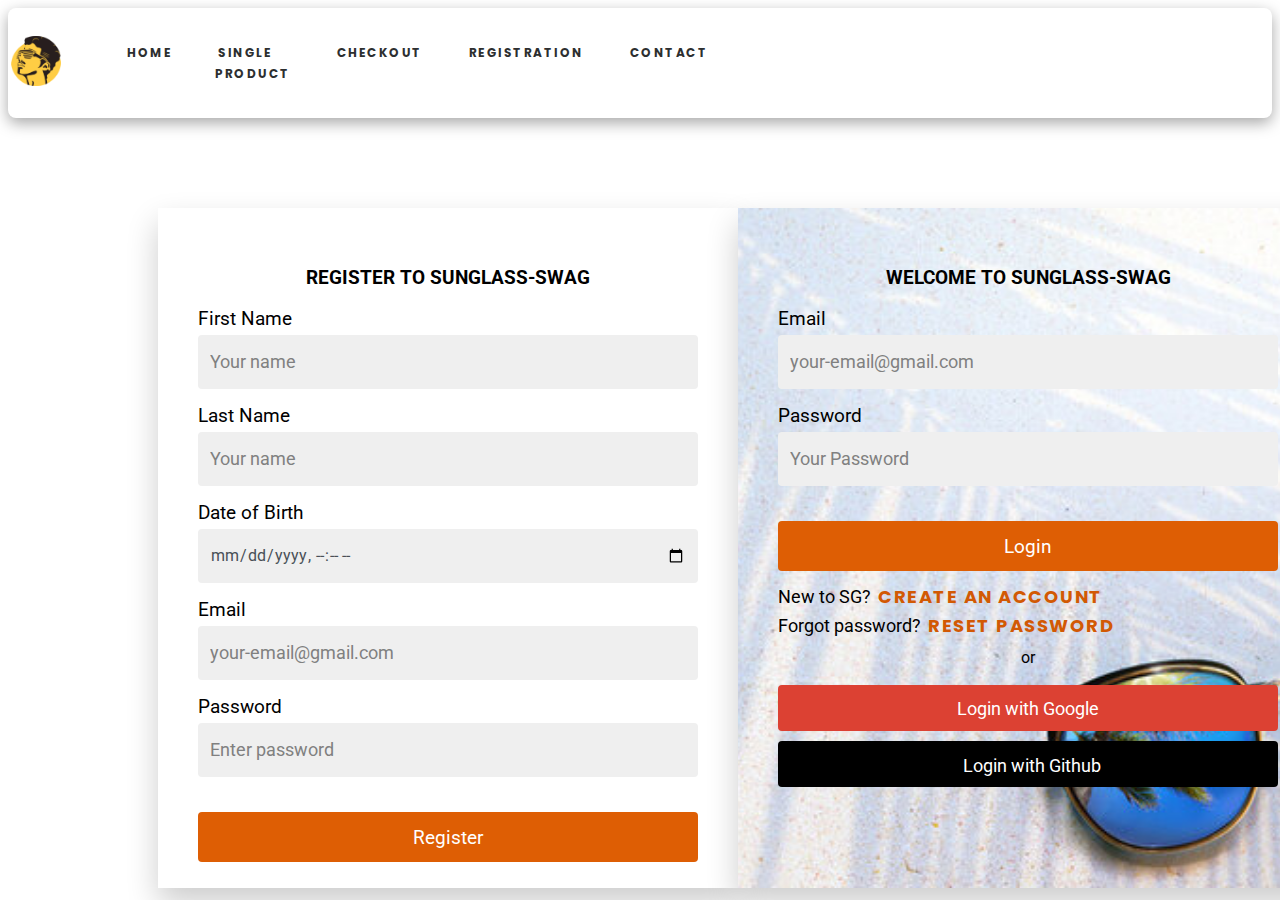
<file: Exam/Project/Html/Register/register.html>
<!DOCTYPE html>
<html lang="en">
  <head>
    <meta charset="UTF-8" />
    <meta http-equiv="X-UA-Compatible" content="IE=edge" />
    <meta name="viewport" content="width=device-width, initial-scale=1.0" />
    <link rel="stylesheet" href="styles.css" />
    <link
      rel="stylesheet"
      href="https://cdnjs.cloudflare.com/ajax/libs/font-awesome/6.1.2/css/all.min.css"
      integrity="sha512-1sCRPdkRXhBV2PBLUdRb4tMg1w2YPf37qatUFeS7zlBy7jJI8Lf4VHwWfZZfpXtYSLy85pkm9GaYVYMfw5BC1A=="
      crossorigin="anonymous"
      referrerpolicy="no-referrer"
    />
    <title>Register</title>
  </head>
  <body>
    <header class="header">
      <div class="logo-side">
        <a href="../../home.html">
          <!-- TODO: Add Logo -->
          <img src="../../images/logo-modified.png" width="50" alt="" />
        </a>
      </div>
      <nav>
        <div class="first-ul">
          <ul class="navbar-list">
            <li class="navbar-item">
              <a href="../../home.html" class="navbar-link">Home</a>
            </li>

            <li class="navbar-item">
              <a href="../SingleProduct/singleProduct.html" class="navbar-link"
                >Single Product</a
              >
            </li>

            <li class="navbar-item">
              <a href="../Checkout/checkout.html" class="navbar-link"
                >Checkout
              </a>
            </li>

            <li class="navbar-item">
              <a href="../Register/register.html" class="navbar-link"
                >Registration
              </a>
            </li>

            <li class="navbar-item">
              <a href="../Contact/contact.html" class="navbar-link">Contact</a>
            </li>
          </ul>
        </div>
        <div class="second-ul">
          <ul class="action-list">
            <li>
              <a href="#"><i class="fa-solid fa-magnifying-glass"></i></a>
            </li>
            <li>
              <a href="#"><i class="fa-solid fa-user-large"></i></a>
            </li>
            <li>
              <a href="#"><i class="fa-solid fa-cart-shopping"></i></a>
            </li>
            <li>
              <a href="#"><i class="fa-solid fa-moon"></i></a>
            </li>
          </ul>
        </div>
      </nav>
    </header>
    <section class="hero">
      <div class="login-container" style="margin-left: 150px">
        <div class="login-area">
          <h3>REGISTER TO SUNGLASS-SWAG</h3>
          <form class="login-items">
            <label htmlFor="name">First Name</label>
            <input
              type="text"
              class="login"
              name="name"
              placeholder="Your name"
              required
            />
            <label htmlFor="name">Last Name</label>
            <input
              type="text"
              class="login"
              name="name"
              placeholder="Your name"
              required
            />
            <label htmlFor="name">Date of Birth</label>
            <input
              type="datetime-local"
              class="login"
              name="name"
              placeholder="Your name"
              required
            />
            <label htmlFor="email">Email</label>
            <input
              type="email"
              class="login"
              name="email"
              placeholder="your-email@gmail.com"
              required
            />
            <label htmlFor="password">Password</label>
            <input
              type="password"
              class="login"
              name="password"
              id=""
              placeholder="Enter password"
              required
            />
            <input type="submit" class="login-btn" value="Register" />
          </form>
        </div>
      </div>

      <div
        class="login-container"
        style="
          background-image: url('../../images/loginback.jpg');
          background-repeat: no-repeat;
          background-size: cover;
          background-position: center;
        "
      >
        <div class="login-area">
          <h3>WELCOME TO SUNGLASS-SWAG</h3>
          <form class="login-items">
            <label htmlFor="username">Email</label>
            <input
              type="email"
              class="login"
              name="email"
              placeholder="your-email@gmail.com"
              required
            />
            <label htmlFor="password">Password</label>
            <input
              type="password"
              class="login"
              name="password"
              placeholder="Your Password"
              required
            />
            <input type="submit" class="login-btn" value="Login" />
          </form>
          <p class="p">
            New to SG?
            <a class="a" href="register.html">Create an Account</a>
          </p>
          <p class="p">
            Forgot password? <a href="#" class="a">Reset Password</a>
          </p>
          <div class="social-login-container">
            <p class="prompt">or</p>
            <div class="social-login">
              <button class="google-signin">
                <i class="fa-brands fa-google"></i> Login with Google
              </button>
              <button class="github-signin">
                <i class="fa-brands fa-github"></i>Login with Github
              </button>
            </div>
          </div>
        </div>
      </div>
    </section>
  </body>
</html>
</file>
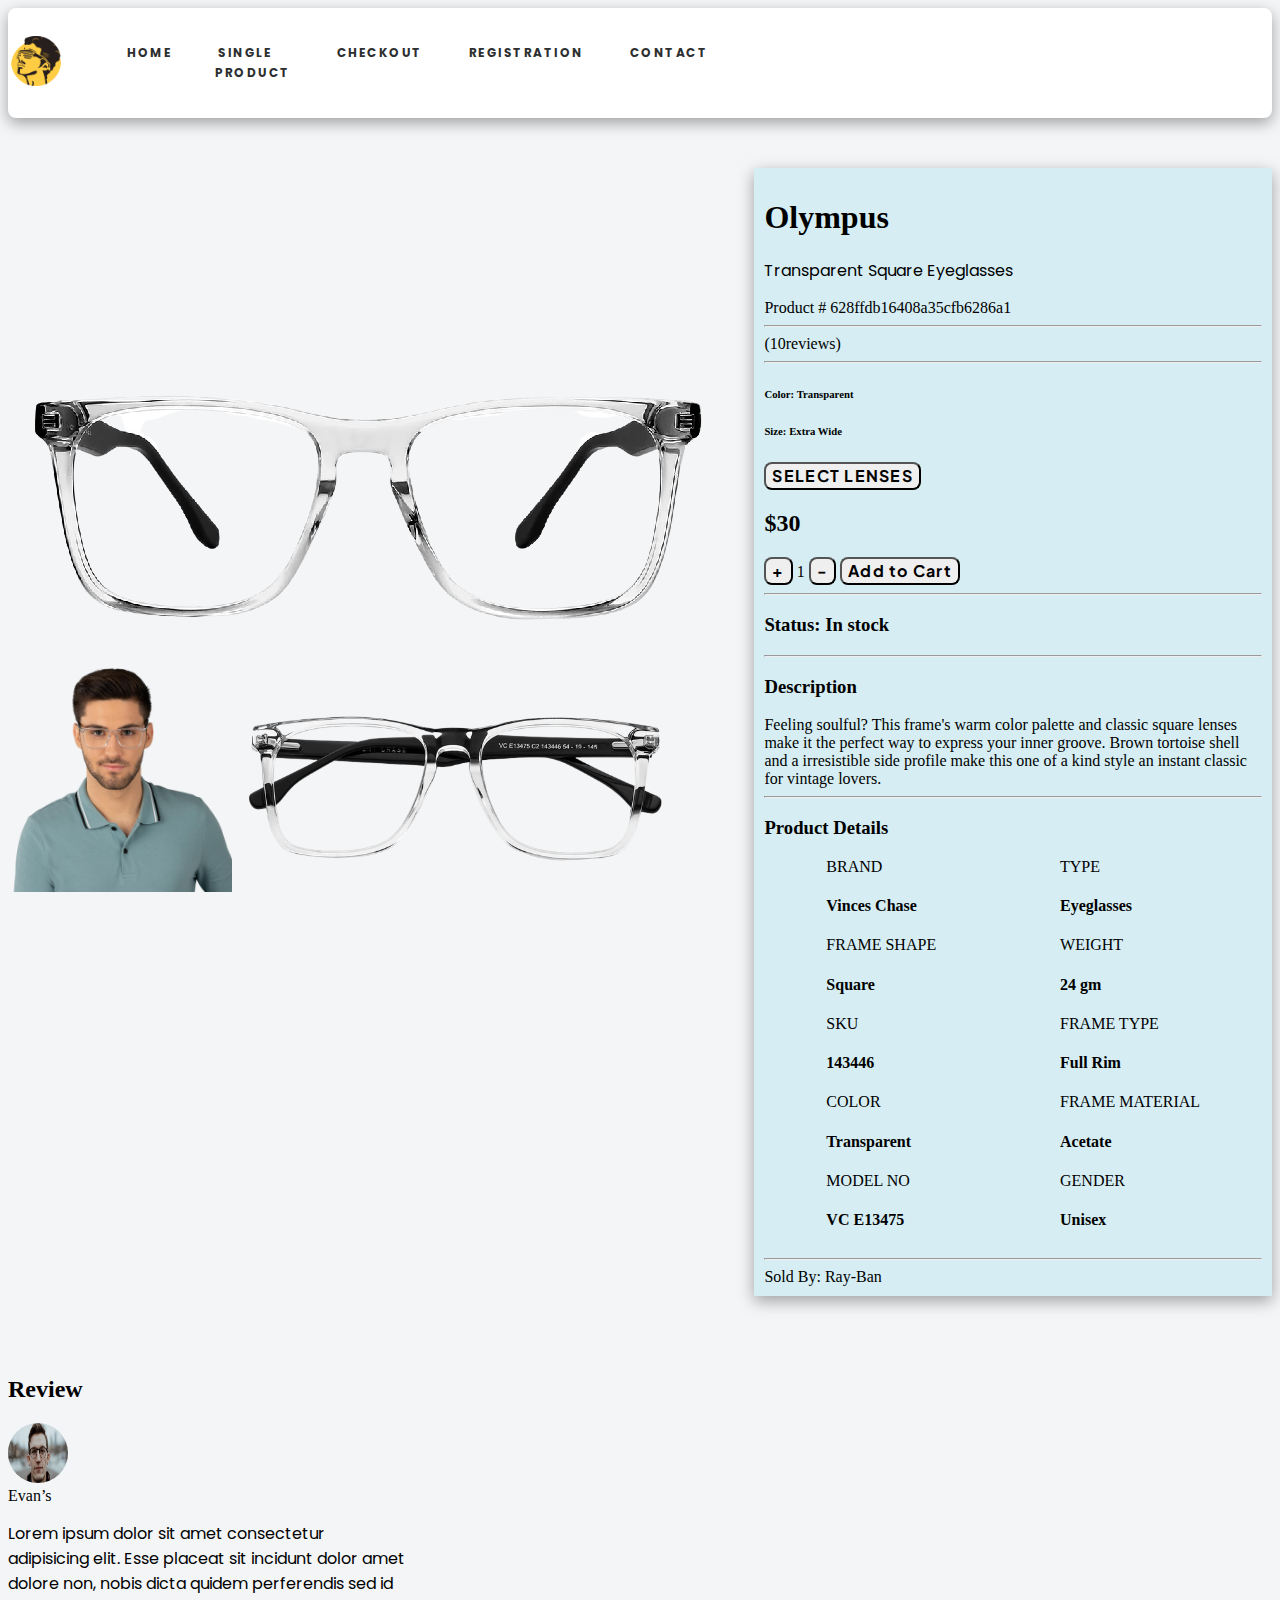
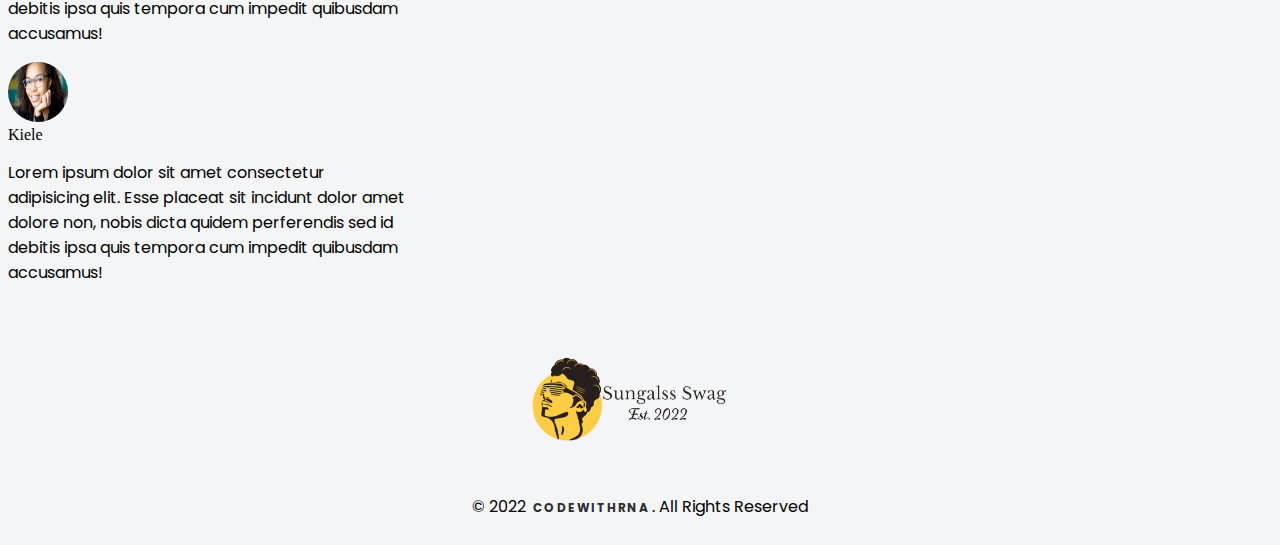
<file: Exam/Project/Html/SingleProduct/singleProduct.html>
<!DOCTYPE html>
<html lang="en">
  <head>
    <meta charset="UTF-8" />
    <meta http-equiv="X-UA-Compatible" content="IE=edge" />
    <meta name="viewport" content="width=device-width, initial-scale=1.0" />
    <link
      rel="stylesheet"
      href="https://cdnjs.cloudflare.com/ajax/libs/font-awesome/6.1.2/css/all.min.css"
      integrity="sha512-1sCRPdkRXhBV2PBLUdRb4tMg1w2YPf37qatUFeS7zlBy7jJI8Lf4VHwWfZZfpXtYSLy85pkm9GaYVYMfw5BC1A=="
      crossorigin="anonymous"
      referrerpolicy="no-referrer"
    />
    <!-- Fonts -->
    <link rel="preconnect" href="https://fonts.googleapis.com" />
    <link rel="preconnect" href="https://fonts.gstatic.com" crossorigin />
    <link
      href="https://fonts.googleapis.com/css2?family=Playfair+Display:wght@700&family=Plus+Jakarta+Sans:wght@300&family=Poppins:wght@300&display=swap"
      rel="stylesheet"
    />
    <link rel="stylesheet" href="styles.css" />
    <title>Single Product</title>
  </head>
  <body>
    <!-- Header -->
    <header class="header">
      <div class="logo-side">
        <a href="../../home.html">
          <!-- TODO: Add Logo -->
          <img src="../../images/logo-modified.png" width="50" alt="" />
        </a>
      </div>
      <nav>
        <div class="first-ul">
          <ul class="navbar-list">
            <li class="navbar-item">
              <a href="../../home.html" class="navbar-link">Home</a>
            </li>

            <li class="navbar-item">
              <a href="../SingleProduct/singleProduct.html" class="navbar-link"
                >Single Product</a
              >
            </li>

            <li class="navbar-item">
              <a href="../Checkout/checkout.html" class="navbar-link"
                >Checkout
              </a>
            </li>

            <li class="navbar-item">
              <a href="../Register/register.html" class="navbar-link"
                >Registration
              </a>
            </li>

            <li class="navbar-item">
              <a href="../Contact/contact.html" class="navbar-link">Contact</a>
            </li>
          </ul>
        </div>
        <div class="second-ul">
          <ul class="action-list">
            <li>
              <a href="#"><i class="fa-solid fa-magnifying-glass"></i></a>
            </li>
            <li>
              <a href="#"><i class="fa-solid fa-user-large"></i></a>
            </li>
            <li>
              <a href="#"><i class="fa-solid fa-cart-shopping"></i></a>
            </li>
            <li>
              <a href="#"><i class="fa-solid fa-moon"></i></a>
            </li>
          </ul>
        </div>
      </nav>
    </header>

    <!-- Hero -->
    <main>
      <section class="details">
        <div class="imgPreview">
          <img  src="../../images/singleitem-removebg-preview.png" alt="" />
          <div class="samples"><img  src="../../images/vincent-chase-vc-e13475-c2-eyeglasses_18_may_male_shoot-705_1636442e-d737-4a41-8a7a-127b2d3afa4e_1024x1024-removebg-preview.png" width="30%" alt="">
          <img  src="../../images/vincent-chase-vc-e13475-c2-eyeglasses_g_2293_ae08ac05-ef9b-47f3-aec2-89d8ce769986_1024x1024-removebg-preview.png" width="60%" alt=""></div>
          
        </div>
        <div class="productDetails">
          <div class="id">
            <h1 style="text-align: start">Olympus</h1>
            <p>Transparent Square Eyeglasses</p>
            <span>Product # 628ffdb16408a35cfb6286a1</span><br />
            <hr />
            <i class="fa-solid fa-star"></i>
            <i class="fa-solid fa-star"></i>
            <i class="fa-solid fa-star"></i>
            <i class="fa-solid fa-star"></i>
            <i class="fa-solid fa-star-half-stroke"></i>
            <span>(10reviews)</span>
          </div>
          <hr />
          <div class="customize">
            <h6>Color: <span>Transparent</span></h6>
            <h6>Size: <span>Extra Wide</span></h6>
            <button>SELECT LENSES</button>
          </div>
          <div class="price">
            <h2 style="text-align: start">$30</h2>
            <button>+</button>
            <span> 1 </span>
            <button>-</button>
            <button>Add to Cart</button>
          </div>
          <hr />
          <div class="status">
            <h3>Status: <span>In stock</span> </span>
          </div>
          <hr />
          <div class="desc">
            <h3>Description</h3>
            <article>Feeling soulful? This frame's warm color palette and classic square lenses make it the perfect way to express your inner groove. Brown tortoise shell and a irresistible side profile make this one of a kind style an instant classic for vintage lovers.</article>
          </div>
          <hr>
          <h3>Product Details</h3>
          <div class="prod-detail">
          
            <div class="left">
              <span>BRAND</span>
              <h4>Vinces Chase</h4>
              <span>FRAME SHAPE</span>
              <h4>Square</h4>
              <span>SKU</span>
              <h4>143446</h4>
              <span>COLOR</span>
              <h4>Transparent</h4>
              <span>MODEL NO</span>
              <h4>VC E13475</h4>
            </div>
            <div class="right">
              <span>TYPE</span>
              <h4>Eyeglasses</h4>
              <span>WEIGHT</span>
              <h4>24 gm</h4>
             <span>FRAME TYPE</span>
             <h4>Full Rim</h4>
             <span>FRAME MATERIAL</span>
             <h4>Acetate</h4> 
             <span>GENDER</span>
             <h4>Unisex</h4>
            </div>
          </div>
          <hr>
          <span>Sold By: <span>Ray-Ban</span></span>
        </div>
      </section>

      <!-- Reviews -->
      <section class="reviews">
        <h2>Review</h2>
        <div class="single-client" >
          <div class="img-name">
            <div class="img">
              <img
                src="../../images/client1.jpg"
                width="60"
                height="60"
                style="border-radius: 50%"
                alt=""
              />
            </div>
            <div class="name">
              <span>Evan’s</span>
            </div>
          </div>
          <div class="review">
            <p>
              Lorem ipsum dolor sit amet consectetur adipisicing elit. Esse
              placeat sit incidunt dolor amet dolore non, nobis dicta quidem
              perferendis sed id debitis ipsa quis tempora cum impedit
              quibusdam accusamus!
            </p>
          </div>
        </div>
        <div class="single-client" >
          <div class="img-name">
            <div class="img">
              <img
                src="../../images/client2.jpg"
                width="60"
                height="60"
                style="border-radius: 50%"
                alt=""
              />
            </div>
            <div class="name">
              <span>Kiele</span>
            </div>
          </div>
          <div class="review">
            <p>
              Lorem ipsum dolor sit amet consectetur adipisicing elit. Esse
              placeat sit incidunt dolor amet dolore non, nobis dicta quidem
              perferendis sed id debitis ipsa quis tempora cum impedit
              quibusdam accusamus!
            </p>
          </div>
          </div>
      </section>
      <!-- Footer -->
      <footer>
        <div class="footer-container">
          <div class="logo">
            <img
              src="../../images/logo.png"
              width="200"
              style="margin-left: 140px; margin-top: 20px"
              alt=""
            />
          </div>
          <div class="social" style="display: flex; margin-left: 180px">
            <div class="media">
              <i class="fa-brands fa-facebook fa-lg"></i>
            </div>
            <div class="media">
              <i class="fa-brands fa-instagram fa-lg"></i>
            </div>

            <div class="media"><i class="fa-brands fa-youtube fa-lg"></i></div>
          </div>
          <div class="copy">
            <p class="copyright" style="text-align: center; color: black">
              &copy; 2022 <a href="#" class="copyright-link">codewithRnA</a>.
              All Rights Reserved
            </p>
          </div>
        </div>
      </footer>
    </main>
  </body>
</html>
</file>
<file: SecondTask/style.css>
*:focus {
  outline: none;
}
body {
  background-image: url("https://ledp.ictd.gov.bd/global/img/bg_0.png");
}
div {
  font-size: 15px;
  font-family: "Open Sans", Tahoma;
  color: #666666;
  font-weight: 800;
}
.caption {
  font-family: "Playfair Display", serif;
  font-size: 150%;
  letter-spacing: 1px;
  color: #ec8701;
  border-bottom: 1px solid #ccc;
  padding: 10px 15px 15px 15px;
  text-align: center;
}

.container {
  /* background-color: greenyellow; */
  height: 100vh;
  padding: 15px;
}

.stitle {
  border: none;
  border-top: 1px dashed #ccc;
  padding: 0px !important;
  margin-bottom: 5px;
  margin: 0;
}

.left-section {
  width: 47%;
  float: left;
  padding-right: 2%;
  /* background-color: #ec8701; */
}
.right-section {
  width: 47%;
  float: right;
  padding-left: 2%;
  border-left: 1px solid rgb(7, 144, 144);
}

input.name {
  width: 95.5%;
  height: 35px;
  color: #000;
  padding: 0 2%;
  border-radius: 5px;
  border: 1px solid #ddd;
  box-shadow: 1px 1px #91cce0;
}

select {
  width: 100%;
  height: 35px;
  color: #000;
  padding: 0 2%;
  border-radius: 5px;
  border: 1px solid #ddd;
  box-shadow: 1px 1px #91cce0;
}

button {
  border: 1px solid #cbcbcb;
  padding: 6px 12px 6px 12px;
  font-size: 120%;
  margin-top: 6px;
  border-radius: 5px;
  transition: all 0.8s;
}
button:hover {
  background-color: antiquewhite;
}
.label {
  margin: 8px 0px;
}
label {
  color: black;
}
</file>
<file: Exam/Project/Html/Checkout/styles.css>
body {
  box-sizing: border-box;
  /* background-color: aqua; */
  background-color: #f3f5f7;
}
.header {
  /* position: fixed; */
  height: 110px;

  width: 100%;
  justify-content: space-evenly;
  background-color: white;
  box-shadow: rgba(0, 0, 0, 0.35) 0px 5px 15px;
  border-radius: 8px;
  display: flex;
}
.logo-side img {
  margin-top: 50%;
}
nav {
  align-self: center;

  display: flex;
  align-items: center;
  width: auto;
  justify-content: space-around;
}
ul {
  list-style-type: none;
  display: flex;
}

.second-ul {
  margin-left: 500px;
}
li {
  padding: 20px;
}
li a,
li button,
a {
  text-decoration: none;
  color: #2d2f30;
  text-transform: uppercase;
  padding: 3px;
  transition: all 0.5s;
  font-family: "Poppins";
  font-style: bold;
  font-weight: bolder;
  font-size: 12px;
  line-height: 20px;
  letter-spacing: 1.5px;
}
li a:hover,
a:hover,
li button:hover {
  text-decoration: none;
  color: #ffff;
  background-color: royalblue;
  box-shadow: rgba(0, 0, 0, 0.35) 0px 5px 15px;
}

.hero {
  display: flex;
  margin-top: 70px;
}
.shopping-cart {
  background-color: white;
  height: auto;
  width: 50%;
  padding: 20px;
  margin-left: 20px;
  box-shadow: rgba(0, 0, 0, 0.35) 0px 5px 15px;
}
.paymentinfo {
  background-color: white;
  width: 30%;
  margin-left: 230px;
  padding: 20px;
  box-shadow: rgba(0, 0, 0, 0.35) 0px 5px 15px;
}
.title {
  display: flex;
  justify-content: space-around;
}
.sqp {
  display: flex;
  justify-content: space-between;
}
.footer {
  box-shadow: rgba(0, 0, 0, 0.35) 0px 5px 15px;
}
.footer-container {
  margin: 0 auto;
  padding: 2px;
  margin-top: 50px;
  width: 500px;
}
.media {
  margin: 15px;
}

p {
  font-family: "Poppins", sans-serif;
  font-size: medium;
}
</file>
<file: Exam/Project/Html/Contact/styles.css>
body {
  box-sizing: border-box;
  /* background-color: aqua; */
  background-color: #f3f5f7;
}
.header {
  /* position: fixed; */
  height: 110px;

  width: 100%;
  justify-content: space-evenly;
  background-color: white;
  box-shadow: rgba(0, 0, 0, 0.35) 0px 5px 15px;
  border-radius: 8px;
  display: flex;
}
.logo-side img {
  margin-top: 50%;
}
nav {
  align-self: center;

  display: flex;
  align-items: center;
  width: auto;
  justify-content: space-around;
}
ul {
  list-style-type: none;
  display: flex;
}

.second-ul {
  margin-left: 500px;
}
li {
  padding: 20px;
}
li a,
li button,
a {
  text-decoration: none;
  color: #2d2f30;
  text-transform: uppercase;
  padding: 3px;
  transition: all 0.5s;
  font-family: "Poppins";
  font-style: bold;
  font-weight: bolder;
  font-size: 12px;
  line-height: 20px;
  letter-spacing: 1.5px;
}
li a:hover,
a:hover,
li button:hover {
  text-decoration: none;
  color: #ffff;
  background-color: royalblue;
  box-shadow: rgba(0, 0, 0, 0.35) 0px 5px 15px;
}
.contact-us {
  margin-bottom: 20px;
}
.contact-form {
  display: flex;
  justify-content: space-evenly;
}
.right-side1 {
  padding: 15px;

  width: 60%;
}
.contact-way {
  margin: 30px;
}
input {
  width: 100%;
  height: 30px;
  border-radius: 4px;
}
.footer {
  box-shadow: rgba(0, 0, 0, 0.35) 0px 5px 15px;
}
.footer-container {
  margin: 0 auto;
  padding: 2px;
  margin-top: 50px;
  width: 500px;
}
.media {
  margin: 15px;
}

p {
  font-family: "Poppins", sans-serif;
  font-size: medium;
}
</file>
<file: Exam/Project/Html/Home/styles.css>
/* HomePage */
button {
  border-radius: 8px;

  font-family: "Plus Jakarta Sans";
  font-style: normal;
  font-weight: 700;
  font-size: 16px;
  line-height: 140.5%;
  letter-spacing: 0.08em;
}
h3,
h2,
h1,
h4,
h5,
h6,
legend {
  text-align: center;
  font-family: "Playfair Display", serif;

  line-height: 23px;

  letter-spacing: 1.5px;
}

body {
  box-sizing: border-box;
  /* background-color: aqua; */
  background-color: #f3f5f7;
}
.new {
  border: 1px black solid;
  border-radius: 5px;
  background-color: rgb(79, 202, 255);
  color: black;
}
.header {
  /* position: fixed; */
  height: 110px;

  width: 100%;
  justify-content: space-evenly;
  background-color: white;
  box-shadow: rgba(0, 0, 0, 0.35) 0px 5px 15px;
  border-radius: 8px;
  display: flex;
}
.logo-side img {
  margin-top: 50%;
}
nav {
  align-self: center;

  display: flex;
  align-items: center;
  width: auto;
  justify-content: space-around;
}
ul {
  list-style-type: none;
  display: flex;
}

.second-ul {
  margin-left: 500px;
}
li {
  padding: 20px;
}
li a,
li button,
a {
  text-decoration: none;
  color: #2d2f30;
  text-transform: uppercase;
  padding: 3px;
  transition: all 0.5s;
  font-family: "Poppins";
  font-style: bold;
  font-weight: bolder;
  font-size: 12px;
  line-height: 20px;
  letter-spacing: 1.5px;
}
nav li a:active {
  background-color: yellow;
}
li a:hover,
a:hover,
li button:hover {
  text-decoration: none;
  color: #ffff;
  background-color: royalblue;
  box-shadow: rgba(0, 0, 0, 0.35) 0px 5px 15px;
}
.cover {
  margin-top: 10px;
  margin-bottom: 10px;
}
.categories {
  /* padding: 20px; */

  display: flex;
  height: 480px;
  width: 100%;
  justify-content: space-around;
}
.ctype {
  width: 400px;
  padding: 10px;
  background-repeat: no-repeat;
  background-position: center;
  background-size: contain;
  box-shadow: rgba(0, 0, 0, 0.35) 0px 5px 15px;
  border-radius: 5px;
  margin: 5px;
}
.categories-button {
  margin-top: 260px;
  margin-left: 30%;
  width: 150px;
  text-align: center;
  padding: 13px;
}

.filter-list {
  width: 600px;
  margin-left: 30%;
}

.products {
  display: flex;
}
.single-product {
  border-radius: 20px;
  box-shadow: rgba(0, 0, 0, 0.35) 0px 5px 15px;
  margin: 33px;
}
.ad {
  margin-top: 10px;
  margin-bottom: 10px;
}
.container {
  display: flex;
  justify-content: space-evenly;
}
.add-item {
  margin: 10px;
  border-radius: 2px;
  box-shadow: rgba(0, 0, 0, 0.35) 0px 5px 15px;
  height: 280px;
  width: 40%;
}
.special {
  display: flex;
}

.services {
  display: flex;
  padding: 5px;
}
.single-service {
  box-shadow: 2px 7px #99ffff;
  display: flex;
  background-color: beige;
  padding: 15px;
  margin-right: 10px;
}
.clients-say {
  position: relative;
  background-image: url("../../images/client3.jpg");
  background-repeat: no-repeat;
  background-size: cover;
  background-position: center;
  height: 300px;
}
.clients {
  position: absolute;
  top: 70%;

  justify-content: space-evenly;
  display: flex;
}
.img-name {
  display: flex;
}
.single-client {
  border-radius: 6px;
  padding: 10px;
  width: 35%;
  margin: 10px;
  box-shadow: rgba(0, 0, 0, 0.35) 0px 5px 15px;
}

.contact-us {
  margin-top: 100px;
  height: auto;
  margin-bottom: 20px;
}
.contact-form {
  display: flex;
  justify-content: space-evenly;
}
.right-side1 {
  padding: 15px;
  width: 40%;
  box-shadow: rgba(0, 0, 0, 0.35) 0px 5px 15px;
}
.contact-way {
  margin: 30px;
}
input {
  width: 100%;
  height: 30px;
  border-radius: 4px;
}
.footer {
  box-shadow: rgba(0, 0, 0, 0.35) 0px 5px 15px;
}
.footer-container {
  margin: 0 auto;
  padding: 2px;
  margin-top: 50px;
  width: 500px;
}
.media {
  margin: 15px;
}

p {
  font-family: "Poppins", sans-serif;
  font-size: medium;
}

.single-product:nth-child(even) {
  background-color: antiquewhite;
}

.single-product:nth-child(odd) {
  background-color: #eebdea;
}

/* SingleProduct */
</file>
<file: Exam/Project/Html/Register/styles.css>
@import url("https://fonts.googleapis.com/css2?family=Alata&family=Comic+Neue:ital,wght@0,400;0,700;1,700&family=Montserrat:wght@400;700&family=Mulish:wght@300;400&family=Open+Sans:wght@400;600&family=Poppins:wght@400;500&family=Roboto:wght@400;500&display=swap");
* {
  font-family: "Roboto", sans-serif;
}
.header {
  /* position: fixed; */
  height: 110px;

  width: 100%;
  justify-content: space-evenly;
  background-color: white;
  box-shadow: rgba(0, 0, 0, 0.35) 0px 5px 15px;
  border-radius: 8px;
  display: flex;
}
.logo-side img {
  margin-top: 50%;
}
nav {
  align-self: center;

  display: flex;
  align-items: center;
  width: auto;
  justify-content: space-around;
}
ul {
  list-style-type: none;
  display: flex;
}

.second-ul {
  margin-left: 500px;
}
li {
  padding: 20px;
}
li a,
li button,
a {
  text-decoration: none;
  color: #2d2f30;
  text-transform: uppercase;
  padding: 3px;
  transition: all 0.5s;
  font-family: "Poppins";
  font-style: bold;
  font-weight: bolder;
  font-size: 12px;
  line-height: 20px;
  letter-spacing: 1.5px;
}
li a:hover,
a:hover,
li button:hover {
  text-decoration: none;
  color: #ffff;
  background-color: royalblue;
  box-shadow: rgba(0, 0, 0, 0.35) 0px 5px 15px;
}
.hero {
  display: flex;
}

.login-container {
  margin-top: 90px;
  display: flex;
  justify-content: center;
  align-items: center;
}
.login-area {
  width: 500px;
  height: 600px;
  padding: 40px;
  box-shadow: 0 15px 30px 0 rgb(0 0 0 / 20%);
}
.login-area h3 {
  text-align: center;
}
.login-items {
  display: flex;
  flex-direction: column;
}
label {
  margin-bottom: 5px;
  font-size: 19px;
}
.a {
  text-decoration: none;
  color: #d25904;
  font-size: 18px;
}

.login-container .p {
  margin: 0;
  font-size: 18px;
  margin-bottom: 8px;
}
.a:hover {
  color: #ff6c03;
  text-decoration: underline;
}
.login-items .login {
  border-radius: 4px;
  height: 42px;
  background: #efefef;
  outline: none;
  border: none;
  padding: 0.375rem 0.75rem;
  font-size: 1rem;
  font-weight: 400;
  line-height: 1.5;
  color: #495057;
  margin-bottom: 15px;
}
::placeholder {
  color: gray;
  font-size: 18px;
}

.login-btn {
  color: #fff;
  background-color: #de5e04;
  border-color: #d25904;
  border: none;
  /* padding: 5px 0px; */
  border-radius: 4px;
  height: 50px;
  margin-top: 20px;
  margin-bottom: 15px;
  font-size: 19px;
  cursor: pointer;
}
.prompt {
  text-align: center;
  margin: 12px 0px 18px 0px;
}
.social-login {
  display: flex;
  flex-direction: column;
}
.fa-github {
  margin-right: 7px;
  font-size: 22px !important;
}
.fa-google {
  font-size: 20px;
}
.google-signin {
  background-color: #dc4133;
  border: none;
  border-radius: 4px;
  height: 46px;
  color: white;
  margin-bottom: 10px;
  font-size: 18px;
  cursor: pointer;
}
.github-signin {
  background-color: black;
  border: none;
  border-radius: 4px;
  height: 46px;
  color: white;
  font-size: 18px;
  cursor: pointer;
}
.social-icon {
  font-size: 22px;
  margin-right: 8px;
}

@media (max-width: 688px) {
  .login-container {
    margin-top: 45px;
  }
  .login-area {
    width: 80%;
    display: block;
    margin: 0 auto;
    padding: 20px;
  }
  .a,
  .github-signin,
  .google-signin {
    font-size: 16px;
  }
  label {
    font-size: 17px;
  }
  .fa-github {
    font-size: 17px;
  }
  .fa-google {
    font-size: 18px;
  }
  .p {
    font-size: 16px !important;
  }
  .login-btn {
    font-size: 17px;
    height: 40px;
    margin-top: 6px;
  }
  .login {
    height: 36px !important;
  }
}
</file>
<file: Exam/Project/Html/SingleProduct/styles.css>
body {
  box-sizing: border-box;
  /* background-color: aqua; */
  background-color: #f3f5f7;
}
.header {
  /* position: fixed; */
  height: 110px;

  width: 100%;
  justify-content: space-evenly;
  background-color: white;
  box-shadow: rgba(0, 0, 0, 0.35) 0px 5px 15px;
  border-radius: 8px;
  display: flex;
}
.logo-side img {
  margin-top: 50%;
}
nav {
  align-self: center;

  display: flex;
  align-items: center;
  width: auto;
  justify-content: space-around;
}
ul {
  list-style-type: none;
  display: flex;
}

.second-ul {
  margin-left: 500px;
}
li {
  padding: 20px;
}
li a,
li button,
a {
  text-decoration: none;
  color: #2d2f30;
  text-transform: uppercase;
  padding: 3px;
  transition: all 0.5s;
  font-family: "Poppins";
  font-style: bold;
  font-weight: bolder;
  font-size: 12px;
  line-height: 20px;
  letter-spacing: 1.5px;
}
li a:hover,
a:hover,
li button:hover {
  text-decoration: none;
  color: #ffff;
  background-color: royalblue;
  box-shadow: rgba(0, 0, 0, 0.35) 0px 5px 15px;
}

.details {
  display: flex;
}
.imgPreview {
  margin-top: 200px;
  background-color: transparent;
  width: 60%;
}
.productDetails {
  margin-top: 50px;
  padding: 10px;
  background-color: #d6eef3;
  box-shadow: rgba(0, 0, 0, 0.35) 0px 5px 15px;
  width: 40%;
}
button {
  border-radius: 8px;

  font-family: "Plus Jakarta Sans";
  font-style: normal;
  font-weight: 700;
  font-size: 16px;
  line-height: 140.5%;
  letter-spacing: 0.08em;
}

.prod-detail {
  display: flex;
  justify-content: space-around;
}
.samples {
  display: flex;
}
.reviews {
  margin-top: 80px;
}
.single-client {
  width: 400px;
}
.footer {
  box-shadow: rgba(0, 0, 0, 0.35) 0px 5px 15px;
}
.footer-container {
  margin: 0 auto;
  padding: 2px;
  margin-top: 50px;
  width: 500px;
}
.media {
  margin: 15px;
}

p {
  font-family: "Poppins", sans-serif;
  font-size: medium;
}
button {
  border-radius: 8px;

  font-family: "Plus Jakarta Sans";
  font-style: normal;
  font-weight: 700;
  font-size: 16px;
  line-height: 140.5%;
  letter-spacing: 0.08em;
}
</file>
